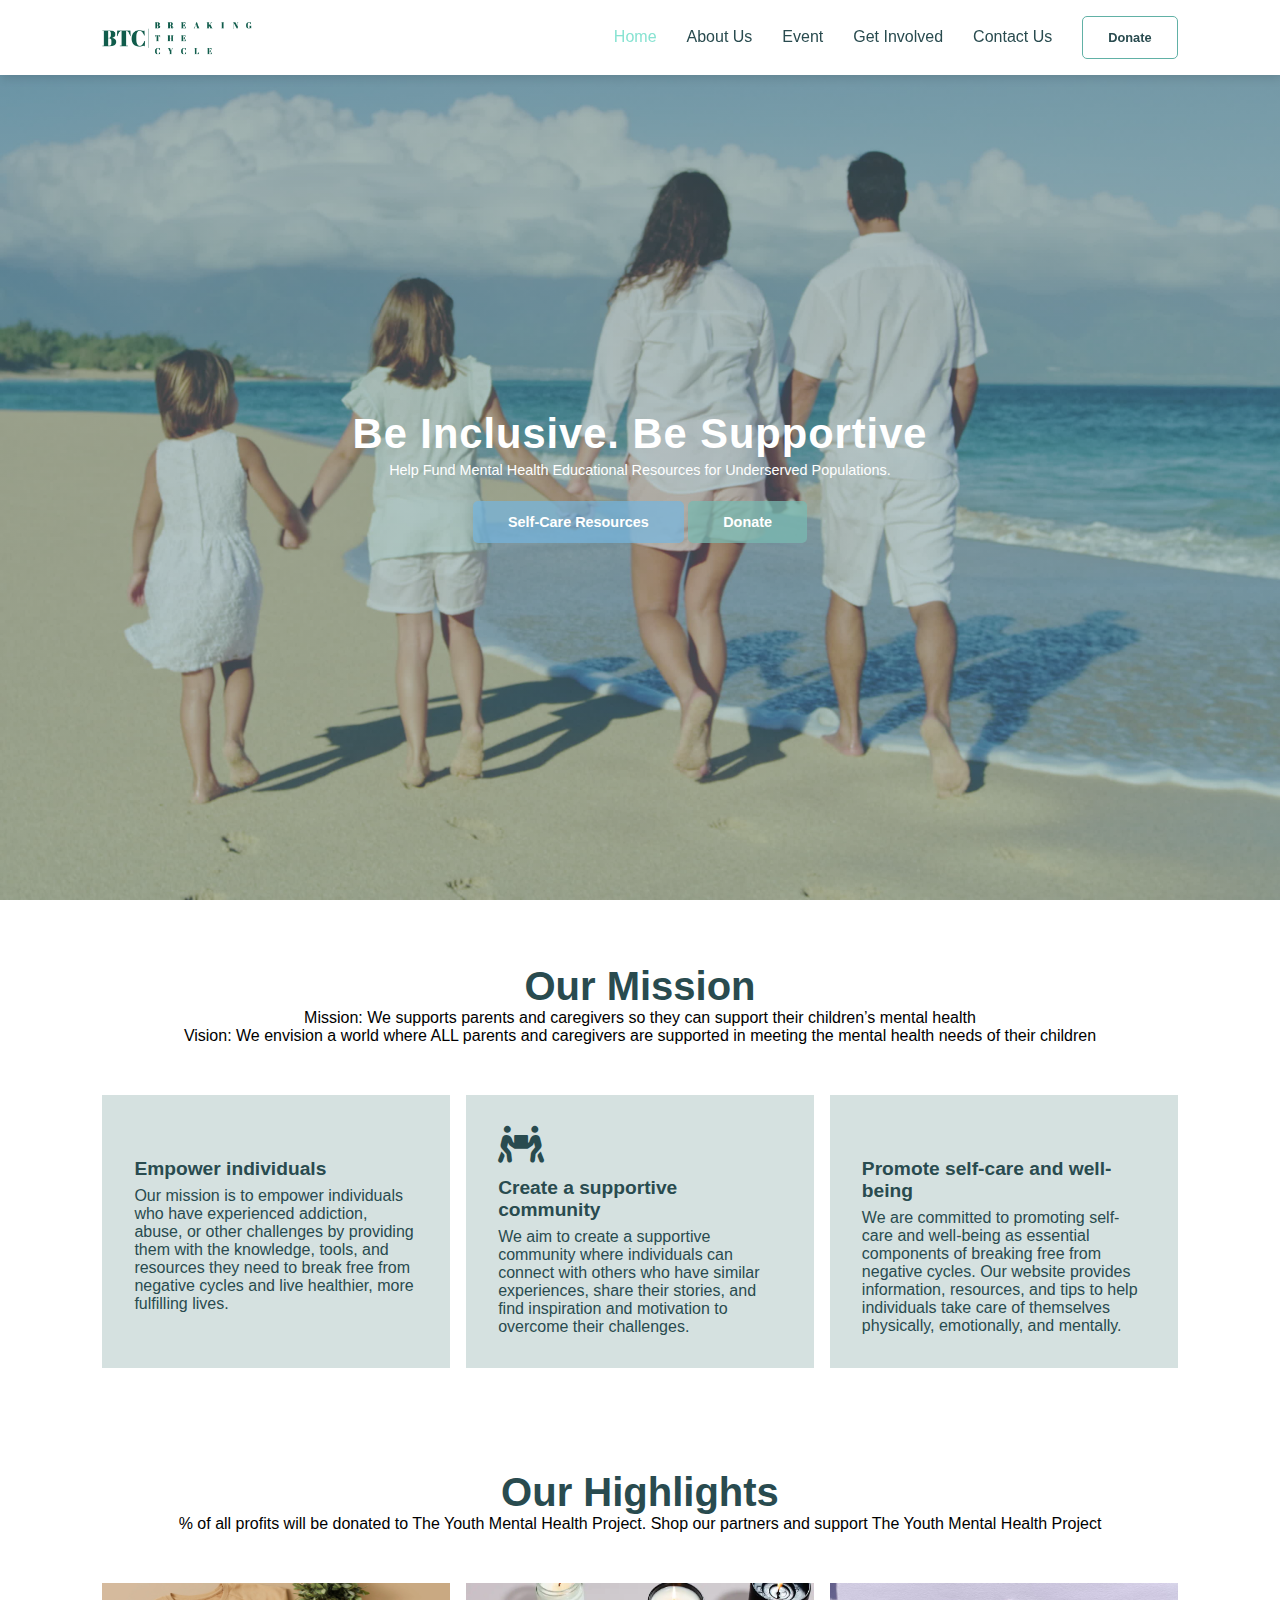
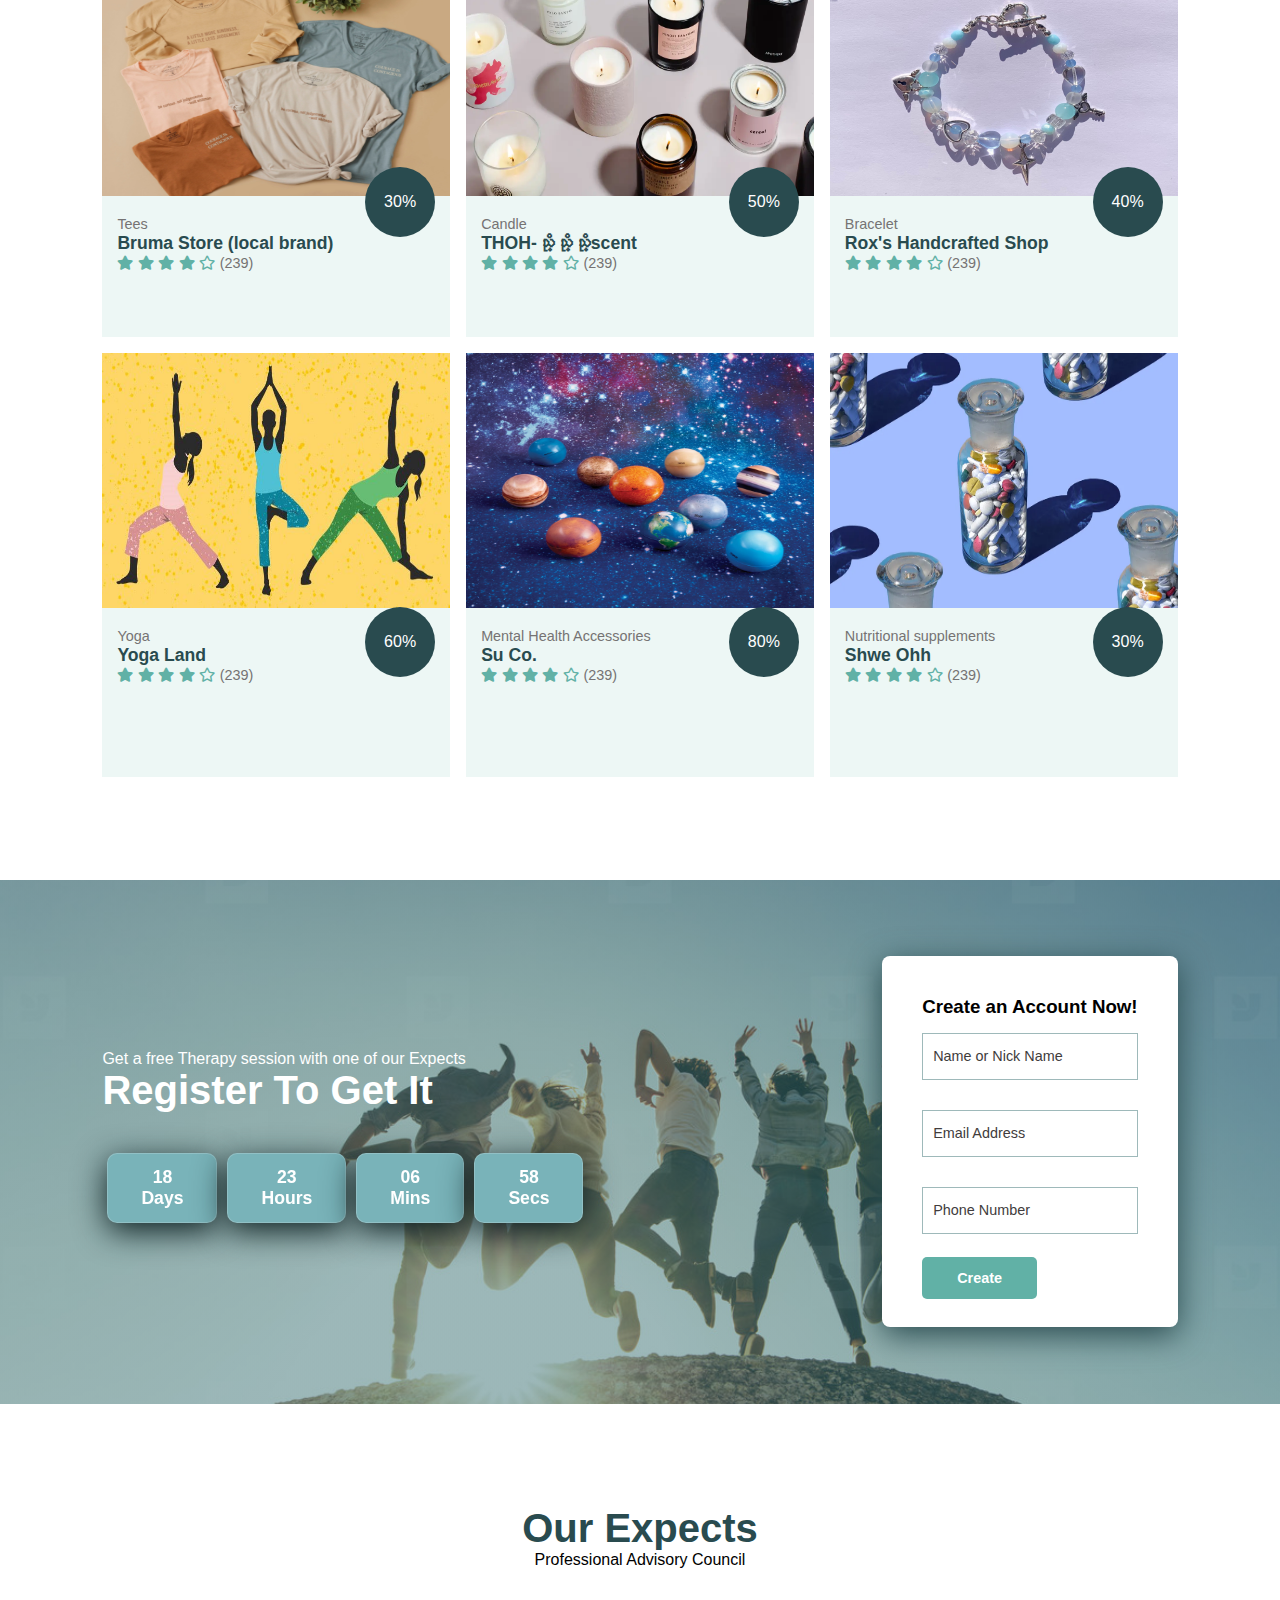
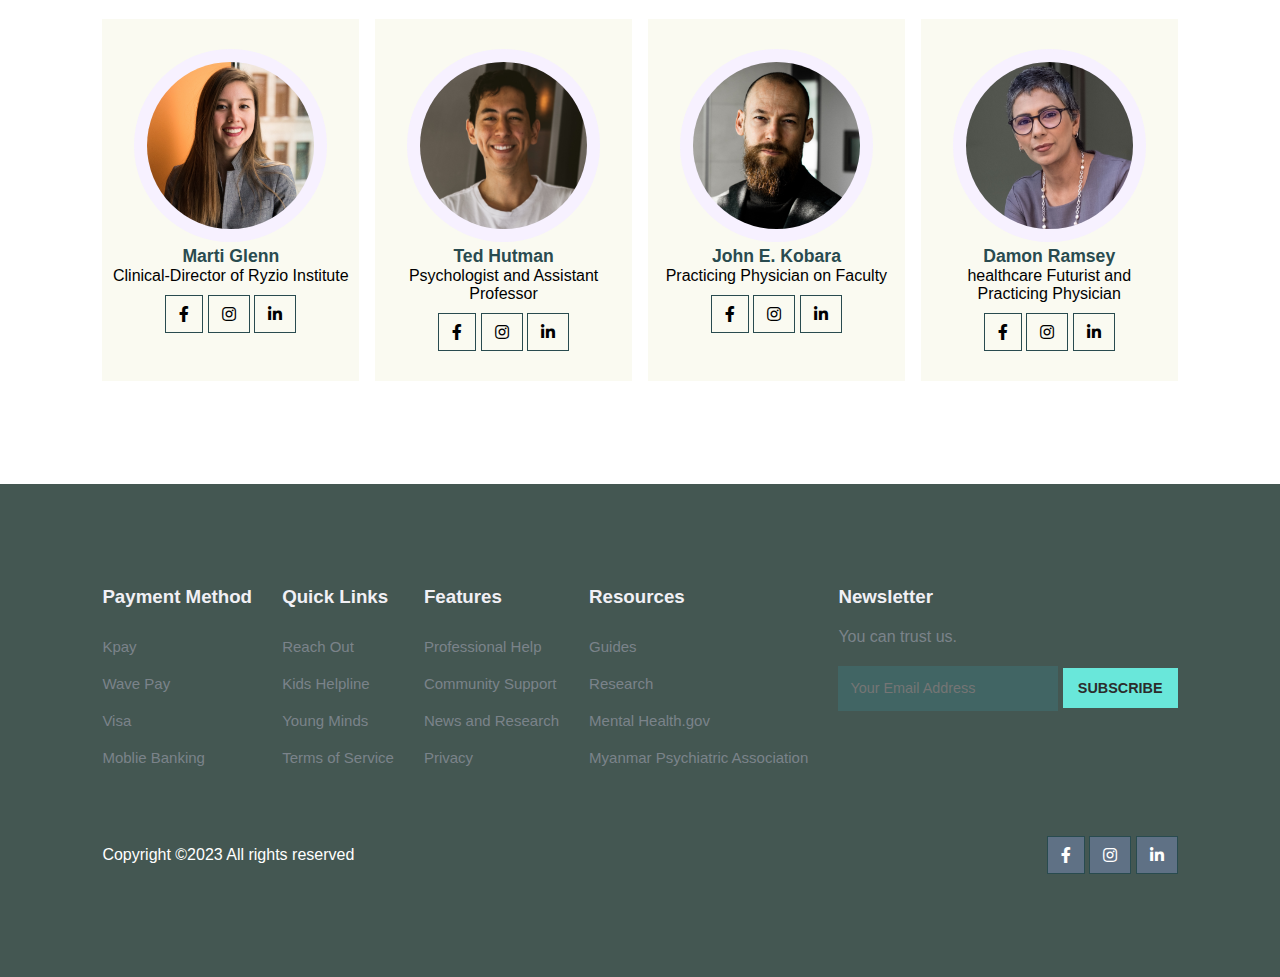
<file: index.html>
<!DOCTYPE html>
<html lang="en">

<head>
    <meta charset="UTF-8">
    <meta http-equiv="X-UA-Compatible" content="IE=edge">
    <meta name="viewport" content="width=device-width, initial-scale=1.0">
    <title>www.breakingthecircle.com</title>
    <link rel="icon" href="images/LoGo.png">
    <link rel="stylesheet" href="https://pro.fontawesome.com/releases/v5.10.0/css/all.css" />
    <link rel="stylesheet" href="style.css">
    <script src="https://code.jquery.com/jquery-3.6.0.min.js" integrity="sha256-/xUj+3OJU5yExlq6GSYGSHk7tPXikynS7ogEvDej/m4=" crossorigin="anonymous"></script>
</head>

<body>

    <nav>
        <img onclick="window.location.href='btc.html'" src="images/title2.png" alt="">
        <div class="navigation">
            <ul>
                <i id="menu-close" class="fas fa-times"></i>
                <li><a href="#" class="active">Home</a></li>
                <li><a href="about.html">About Us</a></li>
                <li><a href="blog.html">Event</a></li>
                <li><a href="course.html">Get Involved</a></li>
                <li><a href="contact.html">Contact Us</a></li>
                <li><a class="blue" href="donate.html">Donate</a></li>
            </ul>
            <img id="menu-btn" src="images/menu.png" alt="">
        </div>
    </nav>

    <section id="home">
        <h2>Be Inclusive. Be Supportive</h2>
        <p>Help Fund Mental Health Educational Resources for Underserved Populations.</p>
        <div class="btn">
            <a class="blue" href="course.html">Self-Care Resources</a>
            <a class="yellow" href="donate.html">Donate</a>
        </div>
    </section>

    <section id="features">
        <h1>Our Mission</h1>
        <p>Mission: We supports parents and caregivers so they can support their children’s mental health <br>
            Vision: We envision a world where ALL parents and caregivers are supported in meeting the mental health needs of their children</p>
        <div class="fea-base">
            <div class="fea-box">
                <i class="fas fa-comment-check"></i>
                <h3>Empower individuals</h3>
                <p>Our mission is to empower individuals who have experienced addiction, abuse, or other challenges by providing them with the knowledge, tools, and resources they need to break free from negative cycles and live healthier, more fulfilling lives.</p>
            </div>

            <div class="fea-box">
                <i class="fas fa-people-carry"></i>
                <h3>Create a supportive community</h3>
                <p>We aim to create a supportive community where individuals can connect with others who have similar experiences, share their stories, and find inspiration and motivation to overcome their challenges.</p>
            </div>

            <div class="fea-box">
                <i class="fas fa-heart-circle"></i>
                <h3>Promote self-care and well-being</h3>
                <p>We are committed to promoting self-care and well-being as essential components of breaking free from negative cycles. Our website provides information, resources, and tips to help individuals take care of themselves physically, emotionally, and mentally.
                </p>
            </div>
        </div>
    </section>

    <section id="course">
        <h1>Our Highlights</h1>
        <p>% of all profits will be donated to The Youth Mental Health Project. Shop our partners and support The Youth Mental Health Project</p>
        <div class="course-box">
            <div class="courses">
                <img src="images/tees.jpeg" alt="">
                <div class="details">
                    <span>Tees</span>
                    <h6>Bruma Store (local brand)</h6>
                    <div class="star">
                        <i class="fas fa-star"></i>
                        <i class="fas fa-star"></i>
                        <i class="fas fa-star"></i>
                        <i class="fas fa-star"></i>
                        <i class="far fa-star"></i>
                        <span>(239)</span>
                    </div>
                </div>
                <div class="cost">
                    30%
                </div>
            </div>
            <div class="courses">
                <img src="images/candle.webp" alt="">
                <div class="details">
                    <span>Candle</span>
                    <h6>THOH-သို့သို့သို့scent</h6>
                    <div class="star">
                        <i class="fas fa-star"></i>
                        <i class="fas fa-star"></i>
                        <i class="fas fa-star"></i>
                        <i class="fas fa-star"></i>
                        <i class="far fa-star"></i>
                        <span>(239)</span>
                    </div>
                </div>
                <div class="cost">
                    50%
                </div>
            </div>
            <div class="courses">
                <img src="images/Bracelet.avif" alt="">
                <div class="details">
                    <span>Bracelet</span>
                    <h6>Rox's Handcrafted Shop</h6>
                    <div class="star">
                        <i class="fas fa-star"></i>
                        <i class="fas fa-star"></i>
                        <i class="fas fa-star"></i>
                        <i class="fas fa-star"></i>
                        <i class="far fa-star"></i>
                        <span>(239)</span>
                    </div>
                </div>
                <div class="cost">
                   40%
                </div>
            </div>
            <div class="courses">
                <img src="images/Yoga.jpeg" alt="">
                <div class="details">
                    <span>Yoga</span>
                    <h6>Yoga Land</h6>
                    <div class="star">
                        <i class="fas fa-star"></i>
                        <i class="fas fa-star"></i>
                        <i class="fas fa-star"></i>
                        <i class="fas fa-star"></i>
                        <i class="far fa-star"></i>
                        <span>(239)</span>
                    </div>
                </div>
                <div class="cost">
                    60%
                </div>
            </div>
            <div class="courses">
                <img src="images/sb.jpeg" alt="">
                <div class="details">
                    <span>Mental Health Accessories</span>
                    <h6>Su Co.</h6>
                    <div class="star">
                        <i class="fas fa-star"></i>
                        <i class="fas fa-star"></i>
                        <i class="fas fa-star"></i>
                        <i class="fas fa-star"></i>
                        <i class="far fa-star"></i>
                        <span>(239)</span>
                    </div>
                </div>
                <div class="cost">
                    80%
                </div>
            </div>
            <!-- <div class="courses">
                <img src="images/vue.jpeg" alt="">
                <div class="details">
                    <span>Updated 21/8/21</span>
                    <h6>VUE JS Beginners Course</h6>
                    <div class="star">
                        <i class="fas fa-star"></i>
                        <i class="fas fa-star"></i>
                        <i class="fas fa-star"></i>
                        <i class="fas fa-star"></i>
                        <i class="far fa-star"></i>
                        <span>(239)</span>
                    </div>
                </div>
                <div class="cost">
                    $49.99
                </div>
            </div> -->
            <div class="courses">
                <img src="images/ns.webp" alt="">
                <div class="details">
                    <span>Nutritional supplements</span>
                    <h6>Shwe Ohh</h6>
                    <div class="star">
                        <i class="fas fa-star"></i>
                        <i class="fas fa-star"></i>
                        <i class="fas fa-star"></i>
                        <i class="fas fa-star"></i>
                        <i class="far fa-star"></i>
                        <span>(239)</span>
                    </div>
                </div>
                <div class="cost">
                    30%
                </div>
            </div>
        </div>
    </section>

    <section id="registration">
        <div class="reminder">
            <p>Get a free Therapy session with one of our Expects</p>
            <h1>Register To Get It</h1>
            <div class="time">
                <div class="date">
                    18<br>Days
                </div>
                <div class="date">
                    23<br>Hours
                </div>
                <div class="date">
                    06<br>Mins
                </div>
                <div class="date">
                    58<br>Secs
                </div>
            </div>
        </div>
        <div class="form">
            <h3>Create an Account Now!</h3>
            <input type="text" name="" id="" placeholder="Name or Nick Name">
            <input type="email" name="" id="" placeholder="Email Address">
            <input type="text" name="" id="" placeholder="Phone Number">
            <div class="btn">
                <a class="yellow" href="#">Create</a>
            </div>
        </div>
    </section>

    <section id="experts">
        <h1>Our Expects</h1>
        <p>Professional Advisory Council</p>
        <div class="expert-box">
            <div class="profile">
                <img src="images/pro1.webp" alt="">
                <h6>Marti Glenn</h6>
                <p>Clinical-Director of Ryzio Institute</p>
                <div class="pro-link">
                    <i class="fab fa-facebook-f"></i>
                    <i class="fab fa-instagram"></i>
                    <i class="fab fa-linkedin-in"></i>
                </div>
            </div>
            <div class="profile">
                <img src="images/pro2.webp" alt="">
                <h6>Ted Hutman</h6>
                <p>Psychologist and Assistant Professor</p>
                <div class="pro-link">
                    <i class="fab fa-facebook-f"></i>
                    <i class="fab fa-instagram"></i>
                    <i class="fab fa-linkedin-in"></i>
                </div>
            </div>
            <div class="profile">
                <img src="images/pro3.webp" alt="">
                <h6>John E. Kobara</h6>
                <p>Practicing Physician on Faculty</p>
                <div class="pro-link">
                    <i class="fab fa-facebook-f"></i>
                    <i class="fab fa-instagram"></i>
                    <i class="fab fa-linkedin-in"></i>
                </div>
            </div>
            <div class="profile">
                <img src="images/pro4.webp" alt="">
                <h6>Damon Ramsey </h6>
                <p>healthcare Futurist and Practicing Physician</p>
                <div class="pro-link">
                    <i class="fab fa-facebook-f"></i>
                    <i class="fab fa-instagram"></i>
                    <i class="fab fa-linkedin-in"></i>
                </div>
            </div>
        </div>
    </section>

    <footer>
        <div class="footer-col">
            <h3>Payment Method</h3>
            <li>Kpay</li>
            <li>Wave Pay</li>
            <li>Visa</li>
            <li>Moblie Banking</li>
        </div>
        <div class="footer-col">
            <h3>Quick Links</h3>
            <li>Reach Out</li>
            <li>Kids Helpline</li>
            <li>Young Minds</li>
            <li>Terms of Service</li>
        </div>
        <div class="footer-col">
            <h3>Features</h3>
            <li>Professional Help</li>
            <li>Community Support</li>
            <li>News and Research</li>
            <li>Privacy</li>
        </div>
        <div class="footer-col">
            <h3>Resources</h3>
            <li>Guides</li>
            <li>Research</li>
            <li>Mental Health.gov</li>
            <li>Myanmar Psychiatric Association</li>
        </div>
        <div class="footer-col">
            <h3>Newsletter</h3>
            <p>You can trust us.</p>
            <div class="subscribe">
                <input type="text" name="" placeholder="Your Email Address" id="">
                <a class="yellow" href="#">SUBSCRIBE</a>
            </div>
        </div>
        <div class="copyright">
            <p>Copyright ©2023 All rights reserved </p>
            <div class="pro-link">
                <i class="fab fa-facebook-f"></i>
                <i class="fab fa-instagram"></i>
                <i class="fab fa-linkedin-in"></i>
            </div>
        </div>
    </footer>

    <script>
        $("#menu-btn").click(function() {
            $("nav .navigation ul").addClass("active");
        });
        $("#menu-close").click(function() {
            $("nav .navigation ul").removeClass("active");
        });
    </script>

</body>

</html>
</file>
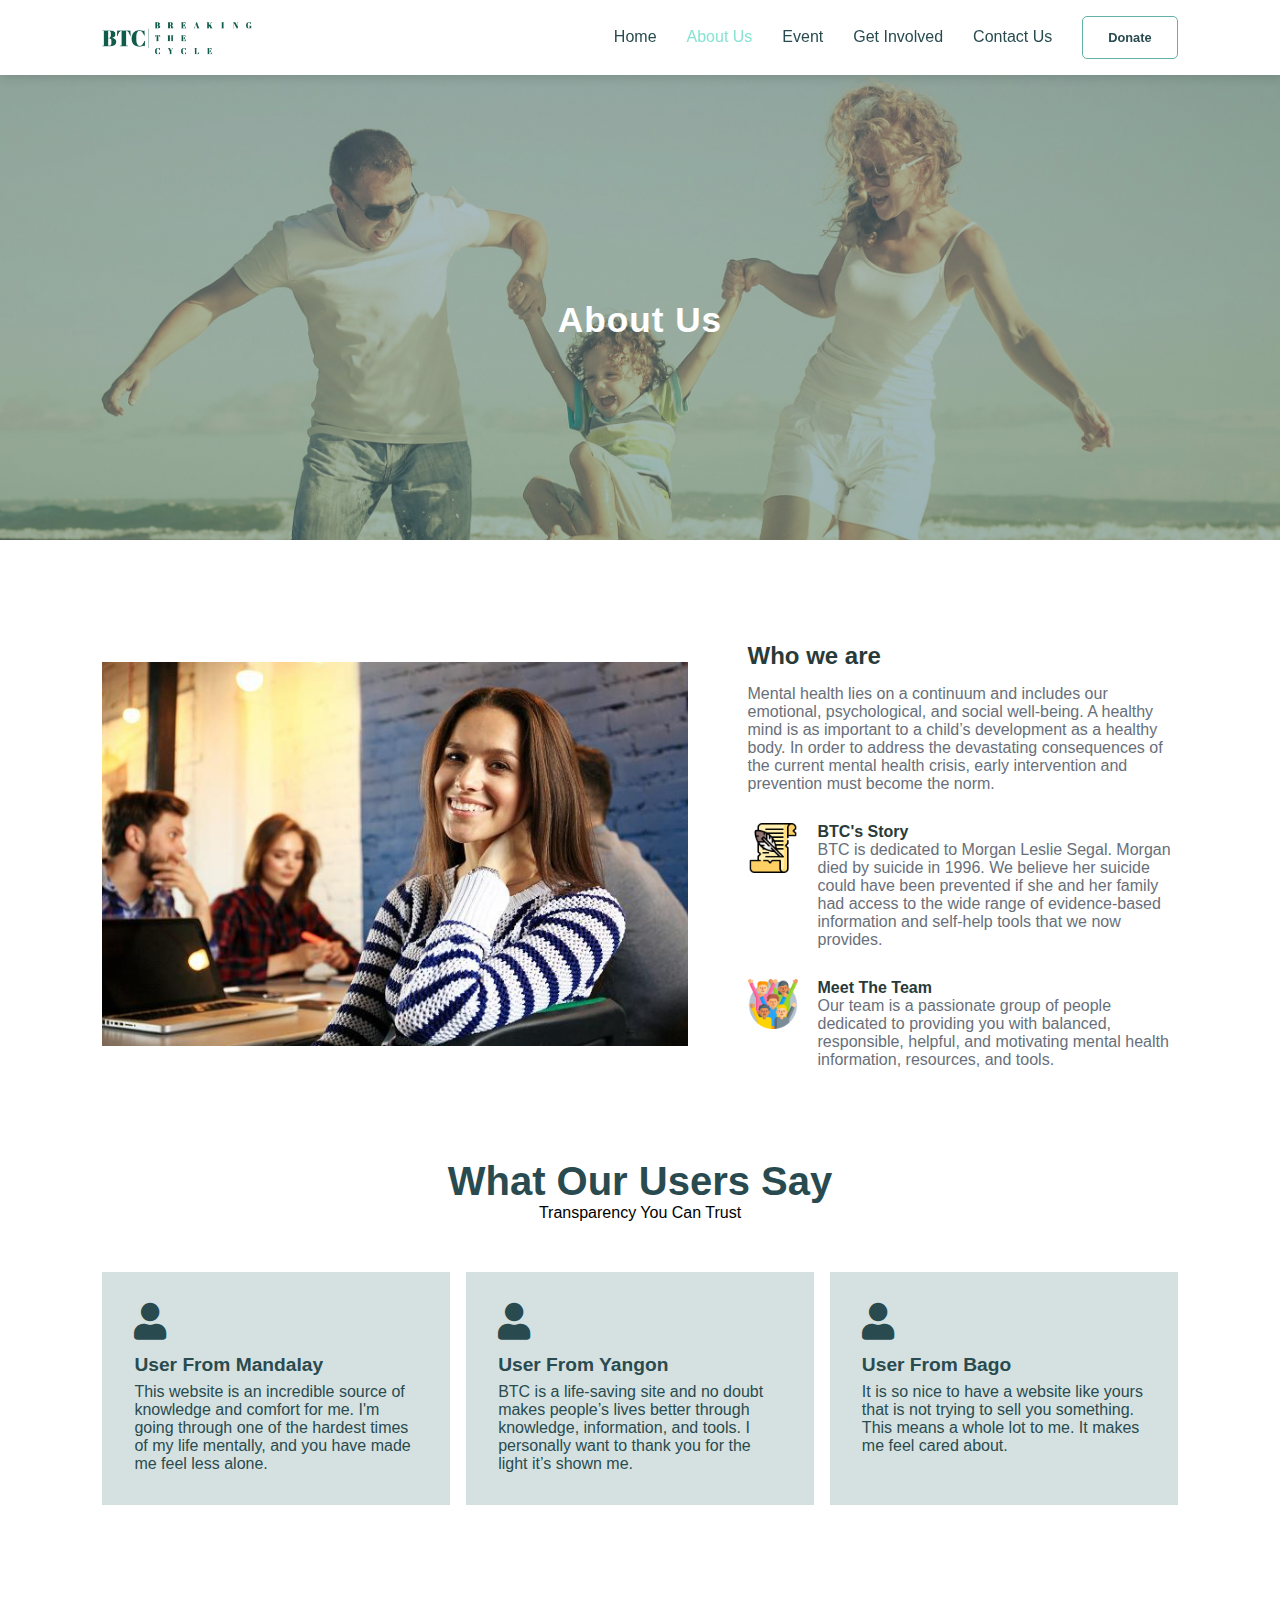
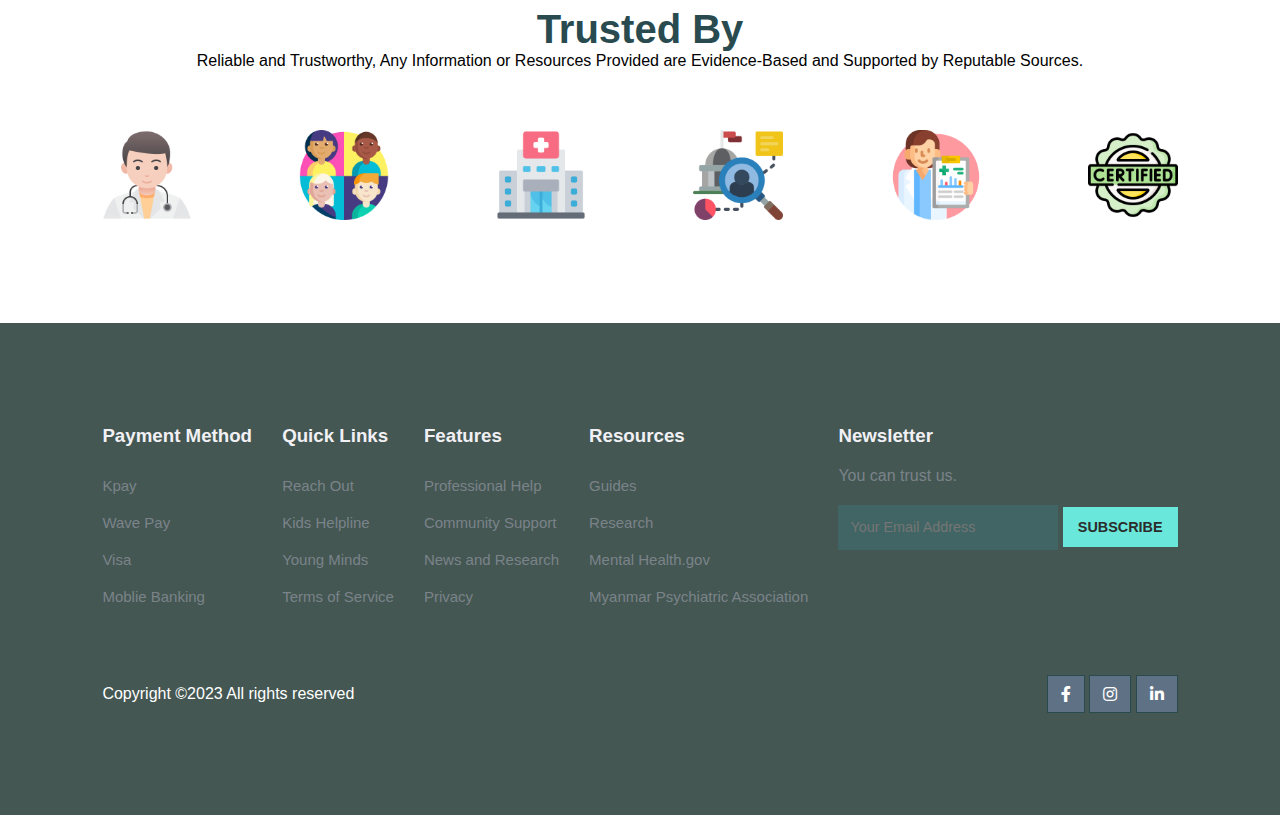
<file: about.html>
<!DOCTYPE html>
<html lang="en">

<head>
    <meta charset="UTF-8">
    <meta http-equiv="X-UA-Compatible" content="IE=edge">
    <meta name="viewport" content="width=device-width, initial-scale=1.0">
    <title>www.breakingthecircle.com</title>
    <link rel="icon" href="images/LoGo.png">
    <link rel="stylesheet" href="https://pro.fontawesome.com/releases/v5.10.0/css/all.css" />

    <link rel="stylesheet" href="style.css">
    <script src="https://code.jquery.com/jquery-3.6.0.min.js" integrity="sha256-/xUj+3OJU5yExlq6GSYGSHk7tPXikynS7ogEvDej/m4=" crossorigin="anonymous"></script>
</head>

<body>

    <nav>
        <img onclick="window.location.href='index.html'" src="images/title2.png" alt="">
        <div class="navigation">
            <ul>
                <i id="menu-close" class="fas fa-times"></i>
                <li><a href="index.html">Home</a></li>
                <li><a href="#" class="active">About Us</a></li>
                <li><a href="blog.html">Event</a></li>
                <li><a href="course.html">Get Involved</a></li>
                <li><a href="contact.html">Contact Us</a></li>
                <li><a class="blue" href="donate.html">Donate</a></li>
            </ul>
            <img id="menu-btn" src="images/menu.png" alt="">
        </div>
    </nav>

    <section id="about-home">
        <h2>About Us</h2>
    </section>

    <section id="about-container">
        <div class="about-img">
            <img src="images/H.jpeg" alt="">
        </div>

        <div class="about-text">
            <h2>Who we are</h2>
            <p>Mental health lies on a continuum and includes our emotional, psychological, and social well-being. A healthy mind is as important to a child’s development as a healthy body. In order to address the devastating consequences of the current mental health crisis, early intervention and prevention must become the norm.</p>

            <div class="about-fe">
                <img src="images/parchment.png" alt="">
                <div class="fe-text">
                    <h5>BTC's Story</h5>
                    <p>BTC is dedicated to Morgan Leslie Segal. Morgan died by suicide in 1996. We believe her suicide could have been prevented if she and her family had access to the wide range of evidence-based information and self-help tools that we now provides.</p>
                </div>
            </div>
            <div class="about-fe">
                <img src="images/diversity.png" alt="">
                <div class="fe-text">
                    <h5>Meet The Team</h5>
                    <p>Our team is a passionate group of people dedicated to providing you with balanced, responsible, helpful, and motivating mental health information, resources, and tools.</p>
                </div>
            </div>

        </div>
    </section>

    <section id="features">
        <h1>What Our Users Say</h1>
        <p>Transparency You Can Trust</p>
        <div class="fea-base">
            <div class="fea-box">
                <i class="fas fa-user"></i>
                <h3>User From Mandalay</h3>
                <p>This website is an incredible source of knowledge and comfort for me. I'm going through one of the hardest times of my life mentally, and you have made me feel less alone.</p>
            </div>

            <div class="fea-box">
                <i class="fas fa-user"></i>
                <h3>User From Yangon</h3>
                <p>BTC is a life-saving site and no doubt makes people’s lives better through knowledge, information, and tools. I personally want to thank you for the light it’s shown me.</p>
            </div>

            <div class="fea-box">
                <i class="fas fa-user"></i>
                <h3>User From Bago</h3>
                <p>It is so nice to have a website like yours that is not trying to sell you something. This means a whole lot to me. It makes me feel cared about.</p>
            </div>
        </div>
    </section>

    <section id="trust">
        <h1>Trusted By</h1>
        <p>Reliable and Trustworthy, Any Information or Resources Provided are Evidence-Based and Supported by Reputable Sources.</p>
        <div class="trust-images">
            <img src="images/doctor.png" alt="">
            <img src="images/people.png" alt="">
            <img src="images/hospital-building.png" alt="">
            <img src="images/analytics.png" alt="">
            <img src="images/diagnosis.png" alt="">
            <img src="images/certified.png" alt="">
        </div>
    </section>

    <footer>
        <div class="footer-col">
            <h3>Payment Method</h3>
            <li>Kpay</li>
            <li>Wave Pay</li>
            <li>Visa</li>
            <li>Moblie Banking</li>
        </div>
        <div class="footer-col">
            <h3>Quick Links</h3>
            <li>Reach Out</li>
            <li>Kids Helpline</li>
            <li>Young Minds</li>
            <li>Terms of Service</li>
        </div>
        <div class="footer-col">
            <h3>Features</h3>
            <li>Professional Help</li>
            <li>Community Support</li>
            <li>News and Research</li>
            <li>Privacy</li>
        </div>
        <div class="footer-col">
            <h3>Resources</h3>
            <li>Guides</li>
            <li>Research</li>
            <li>Mental Health.gov</li>
            <li>Myanmar Psychiatric Association</li>
        </div>
        <div class="footer-col">
            <h3>Newsletter</h3>
            <p>You can trust us.</p>
            <div class="subscribe">
                <input type="text" name="" placeholder="Your Email Address" id="">
                <a class="yellow" href="#">SUBSCRIBE</a>
            </div>
        </div>
        <div class="copyright">
            <p>Copyright ©2023 All rights reserved </p>
            <div class="pro-link">
                <i class="fab fa-facebook-f"></i>
                <i class="fab fa-instagram"></i>
                <i class="fab fa-linkedin-in"></i>
            </div>
        </div>
    </footer>

    <script>
        $("#menu-btn").click(function() {
            $("nav .navigation ul").addClass("active");
        });
        $("#menu-close").click(function() {
            $("nav .navigation ul").removeClass("active");
        });
    </script>

</body>

</html>
</file>
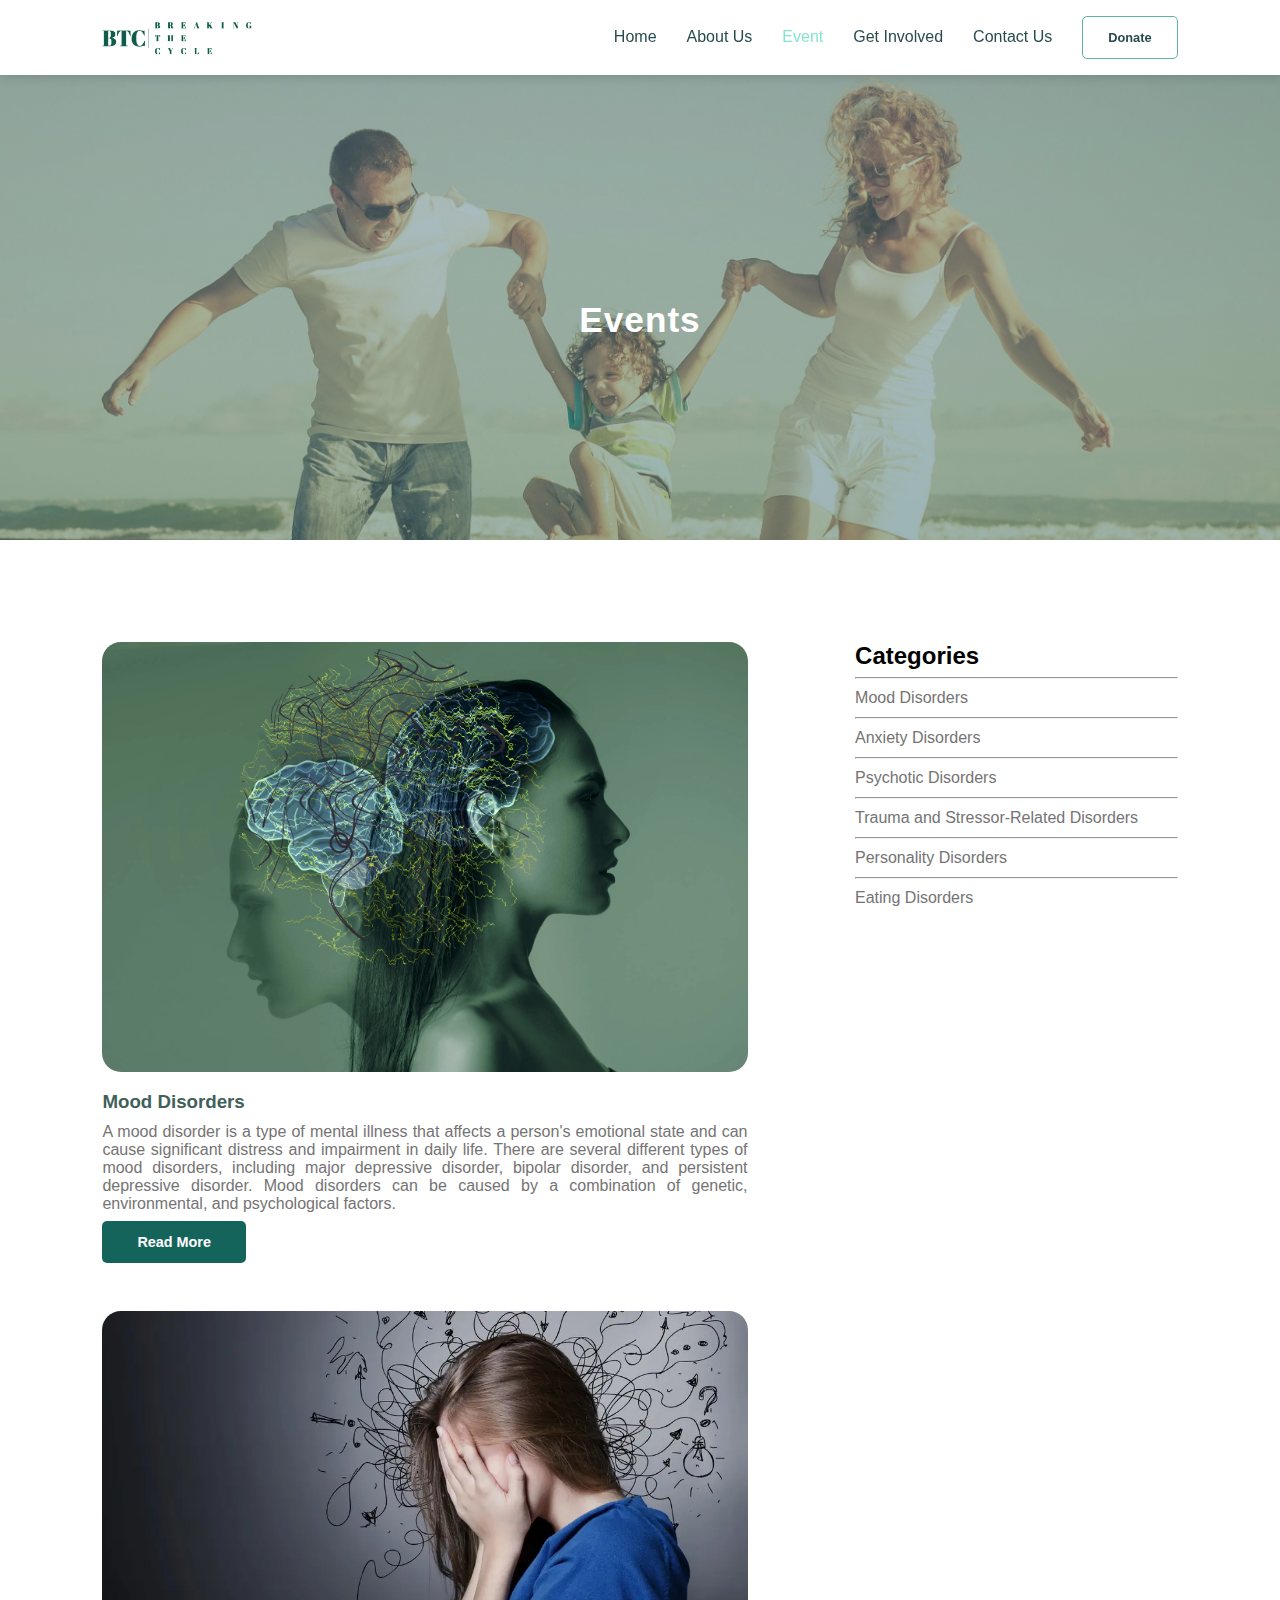
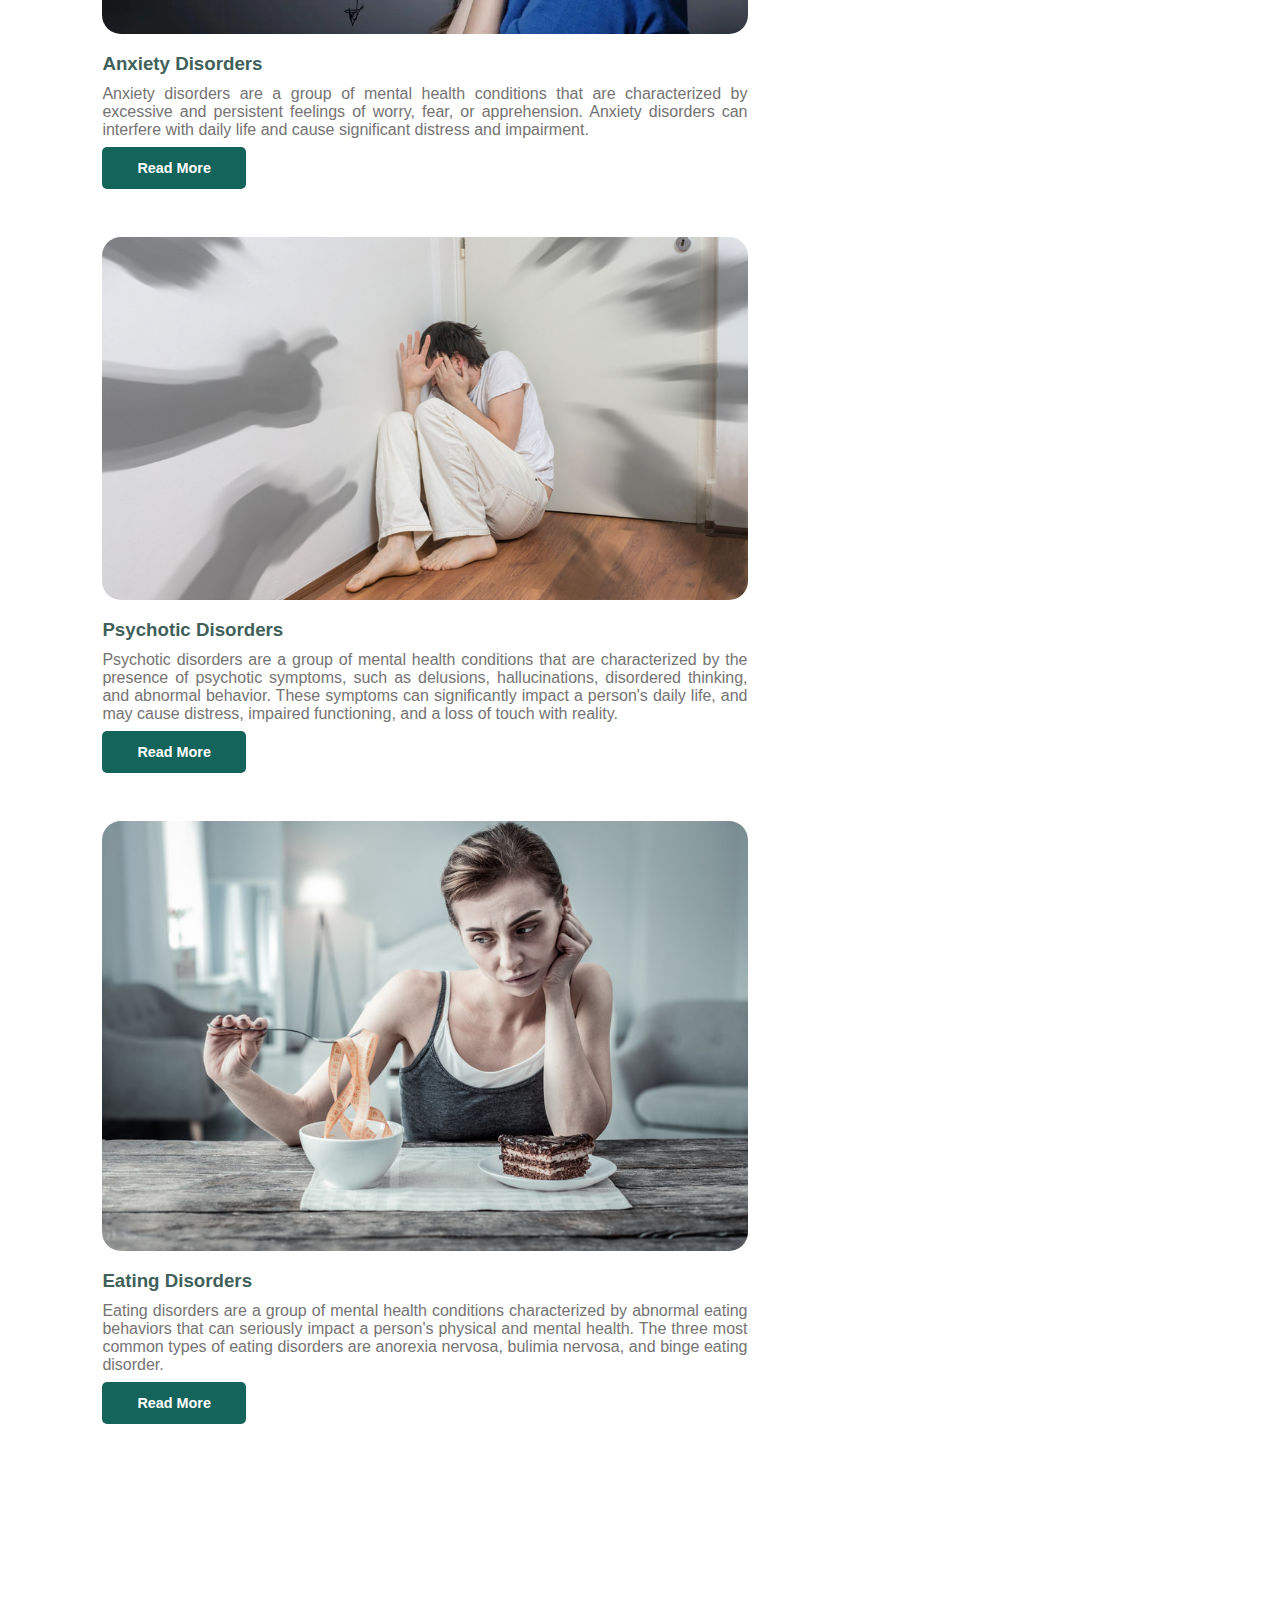
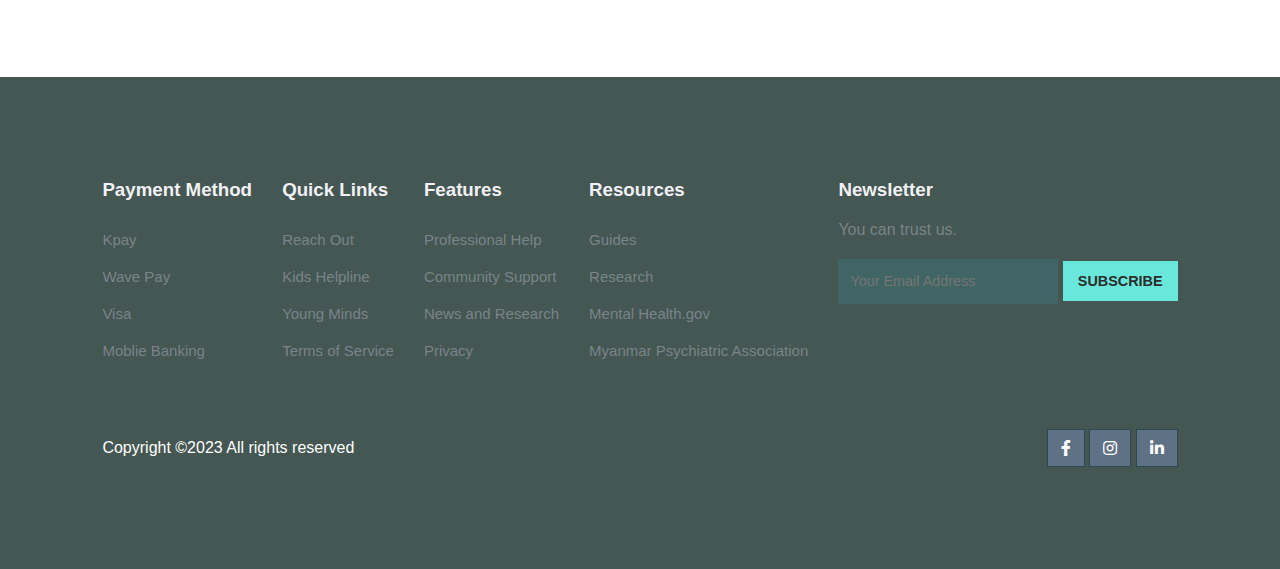
<file: blog.html>
<!DOCTYPE html>
<html lang="en">

<head>
    <meta charset="UTF-8">
    <meta http-equiv="X-UA-Compatible" content="IE=edge">
    <meta name="viewport" content="width=device-width, initial-scale=1.0">
    <title>www.breakingthecircle.com</title>
    <link rel="icon" href="images/LoGo.png">
    <link rel="stylesheet" href="https://pro.fontawesome.com/releases/v5.10.0/css/all.css" />

    <link rel="stylesheet" href="style.css">
    <script src="https://code.jquery.com/jquery-3.6.0.min.js" integrity="sha256-/xUj+3OJU5yExlq6GSYGSHk7tPXikynS7ogEvDej/m4=" crossorigin="anonymous"></script>
</head>

<body>

    <nav>
        <img onclick="window.location.href='index.html'" src="images/title2.png" alt="">
        <div class="navigation">
            <ul>
                <i id="menu-close" class="fas fa-times"></i>
                <li><a href="index.html">Home</a></li>
                <li><a href="about.html">About Us</a></li>
                <li><a href="blog.html" class="active">Event</a></li>
                <li><a href="course.html">Get Involved</a></li>
                <li><a href="contact.html">Contact Us</a></li>
                <li><a class="blue" href="donate.html">Donate</a></li>
            </ul>
            <img id="menu-btn" src="images/menu.png" alt="">
        </div>
    </nav>

    <section id="about-home">
        <h2>Events</h2>
    </section>

    <section id="blog-container">
        <div class="blogs">
            <div class="post">
                <img src="images/mood.webp" alt="">
                <h3>Mood Disorders</h3>
                <p>A mood disorder is a type of mental illness that affects a person's emotional state and can cause significant distress and impairment in daily life. There are several different types of mood disorders, including major depressive disorder, bipolar disorder, and persistent depressive disorder. Mood disorders can be caused by a combination of genetic, environmental, and psychological factors.</p>
                <a class="blue" href="post.html">Read More</a>
            </div>
            <div class="post">
                <img src="images/Ad.webp" alt="">
                <h3>Anxiety Disorders</h3>
                <p>Anxiety disorders are a group of mental health conditions that are characterized by excessive and persistent feelings of worry, fear, or apprehension. Anxiety disorders can interfere with daily life and cause significant distress and impairment.</p>
                <a class="blue" href="#">Read More</a>
            </div>
            <div class="post">
                <img src="images/PD.jpeg" alt="">
                <h3>Psychotic Disorders</h3>
                <p>Psychotic disorders are a group of mental health conditions that are characterized by the presence of psychotic symptoms, such as delusions, hallucinations, disordered thinking, and abnormal behavior. These symptoms can significantly impact a person's daily life, and may cause distress, impaired functioning, and a loss of touch with reality.

                </p>
                <a class="blue" href="#">Read More</a>
            </div>
            <div class="post">
                <img src="images/ED.jpeg" alt="">
                <h3>Eating Disorders</h3>
                <p>Eating disorders are a group of mental health conditions characterized by abnormal eating behaviors that can seriously impact a person's physical and mental health. The three most common types of eating disorders are anorexia nervosa, bulimia nervosa, and binge eating disorder.</p>
                <a class="blue" href="#">Read More</a>
            </div>
        </div>

        <div class="cate">
            <h2>Categories</h2>
            <hr>
            <a href="#">
                <p>Mood Disorders</p>
            </a>
            <hr>
            <a href="#">
                <p>Anxiety Disorders</p>
            </a>
            <hr>
            <a href="#">
                <p>Psychotic Disorders</p>
            </a>
            <hr>
            <a href="#">
                <p>Trauma and Stressor-Related Disorders</p>
            </a>
            <hr>
            <a href="#">
                <p>Personality Disorders</p>
            </a>
            <hr>
            <a href="#">
                <p>Eating Disorders</p>
            </a>
        </div>
    </section>


    <footer>
        <div class="footer-col">
            <h3>Payment Method</h3>
            <li>Kpay</li>
            <li>Wave Pay</li>
            <li>Visa</li>
            <li>Moblie Banking</li>
        </div>
        <div class="footer-col">
            <h3>Quick Links</h3>
            <li>Reach Out</li>
            <li>Kids Helpline</li>
            <li>Young Minds</li>
            <li>Terms of Service</li>
        </div>
        <div class="footer-col">
            <h3>Features</h3>
            <li>Professional Help</li>
            <li>Community Support</li>
            <li>News and Research</li>
            <li>Privacy</li>
        </div>
        <div class="footer-col">
            <h3>Resources</h3>
            <li>Guides</li>
            <li>Research</li>
            <li>Mental Health.gov</li>
            <li>Myanmar Psychiatric Association</li>
        </div>
        <div class="footer-col">
            <h3>Newsletter</h3>
            <p>You can trust us.</p>
            <div class="subscribe">
                <input type="text" name="" placeholder="Your Email Address" id="">
                <a class="yellow" href="#">SUBSCRIBE</a>
            </div>
        </div>
        <div class="copyright">
            <p>Copyright ©2023 All rights reserved </p>
            <div class="pro-link">
                <i class="fab fa-facebook-f"></i>
                <i class="fab fa-instagram"></i>
                <i class="fab fa-linkedin-in"></i>
            </div>
        </div>
    </footer>

    <script>
        $("#menu-btn").click(function() {
            $("nav .navigation ul").addClass("active");
        });
        $("#menu-close").click(function() {
            $("nav .navigation ul").removeClass("active");
        });
    </script>

</body>

</html>
</file>
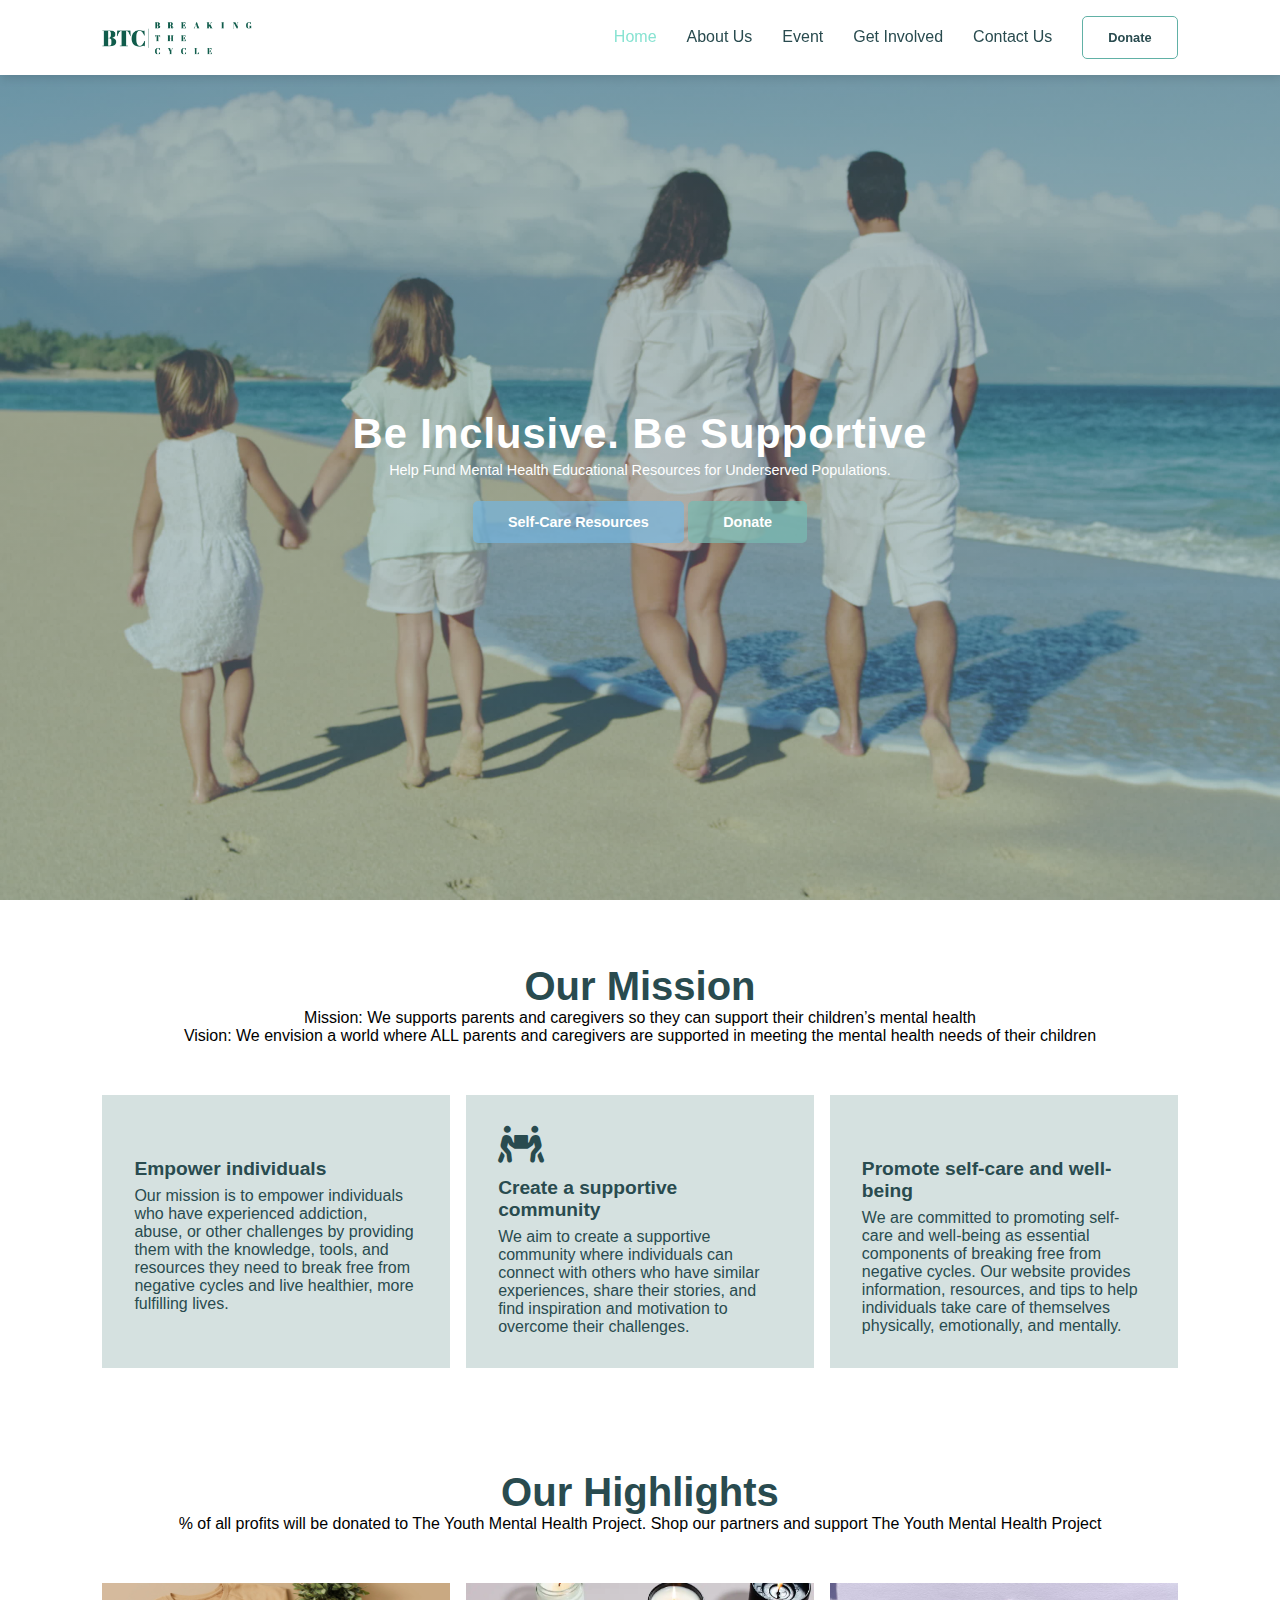
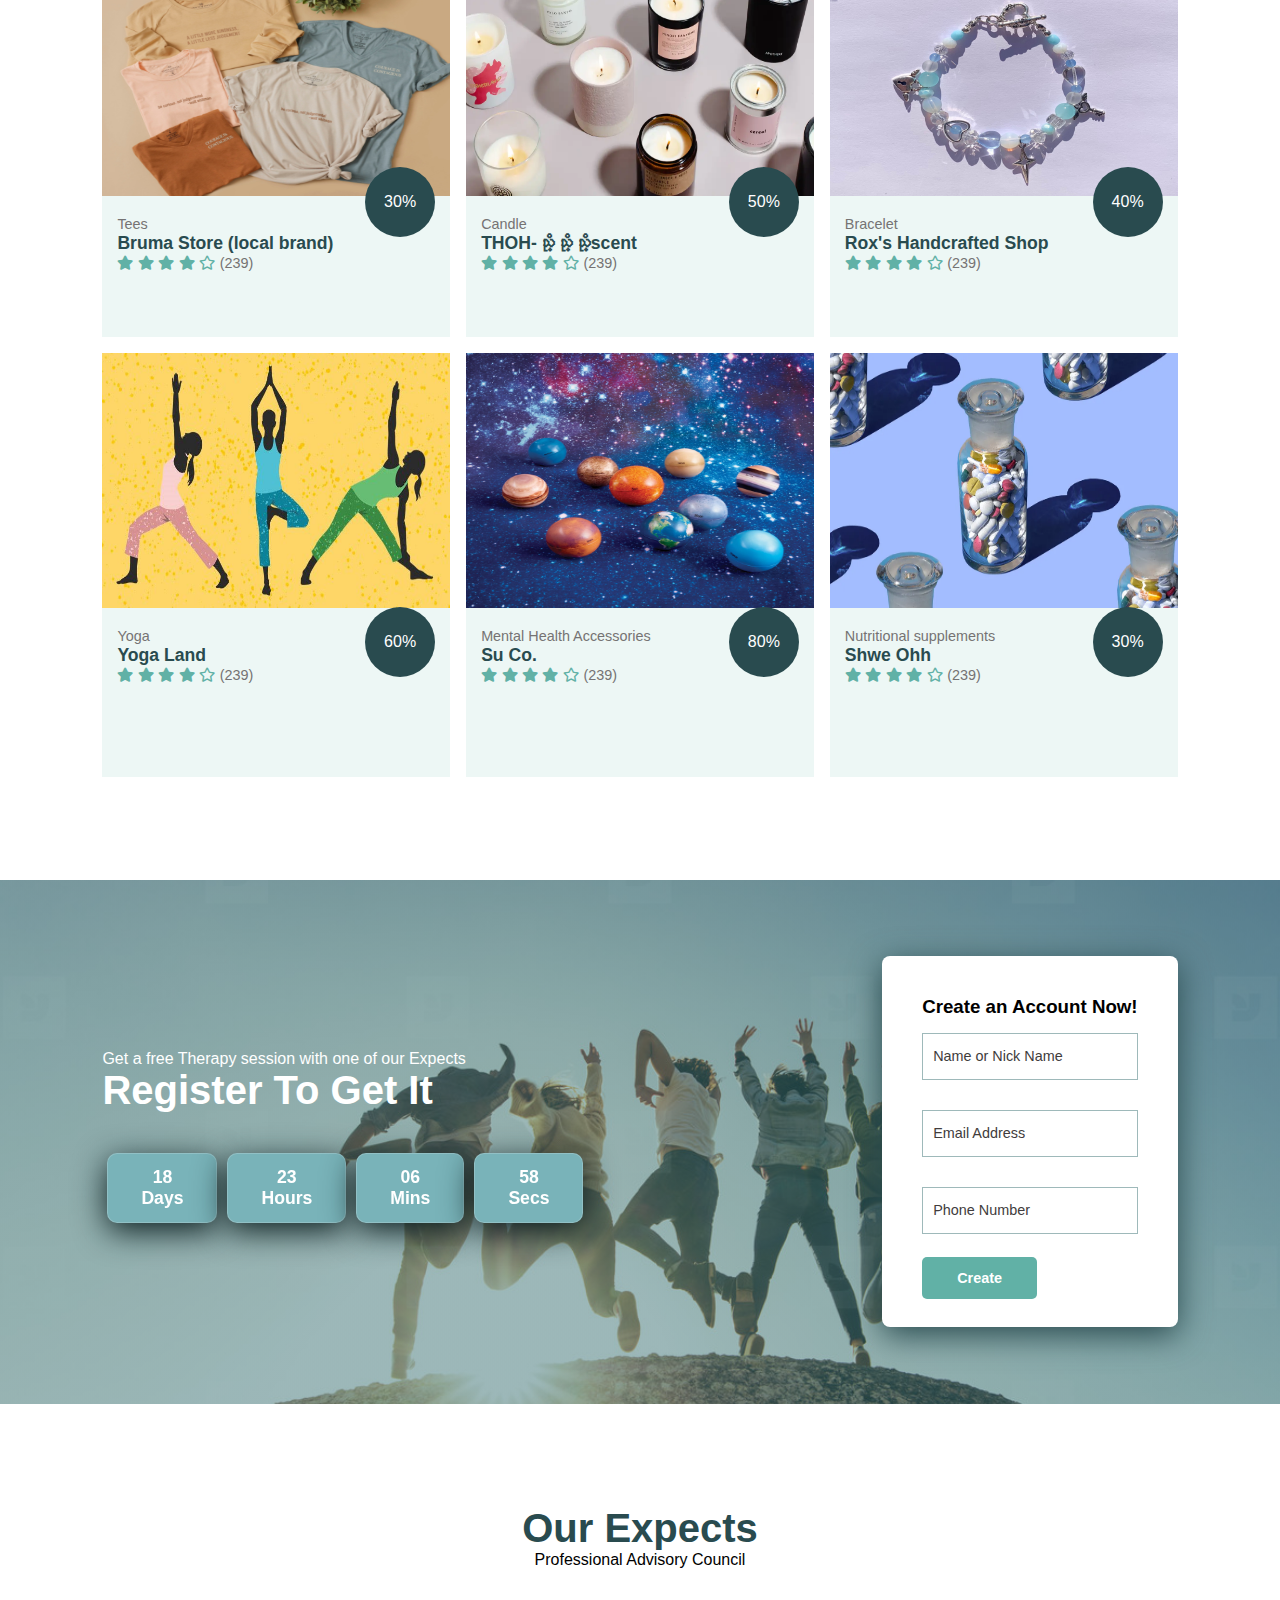
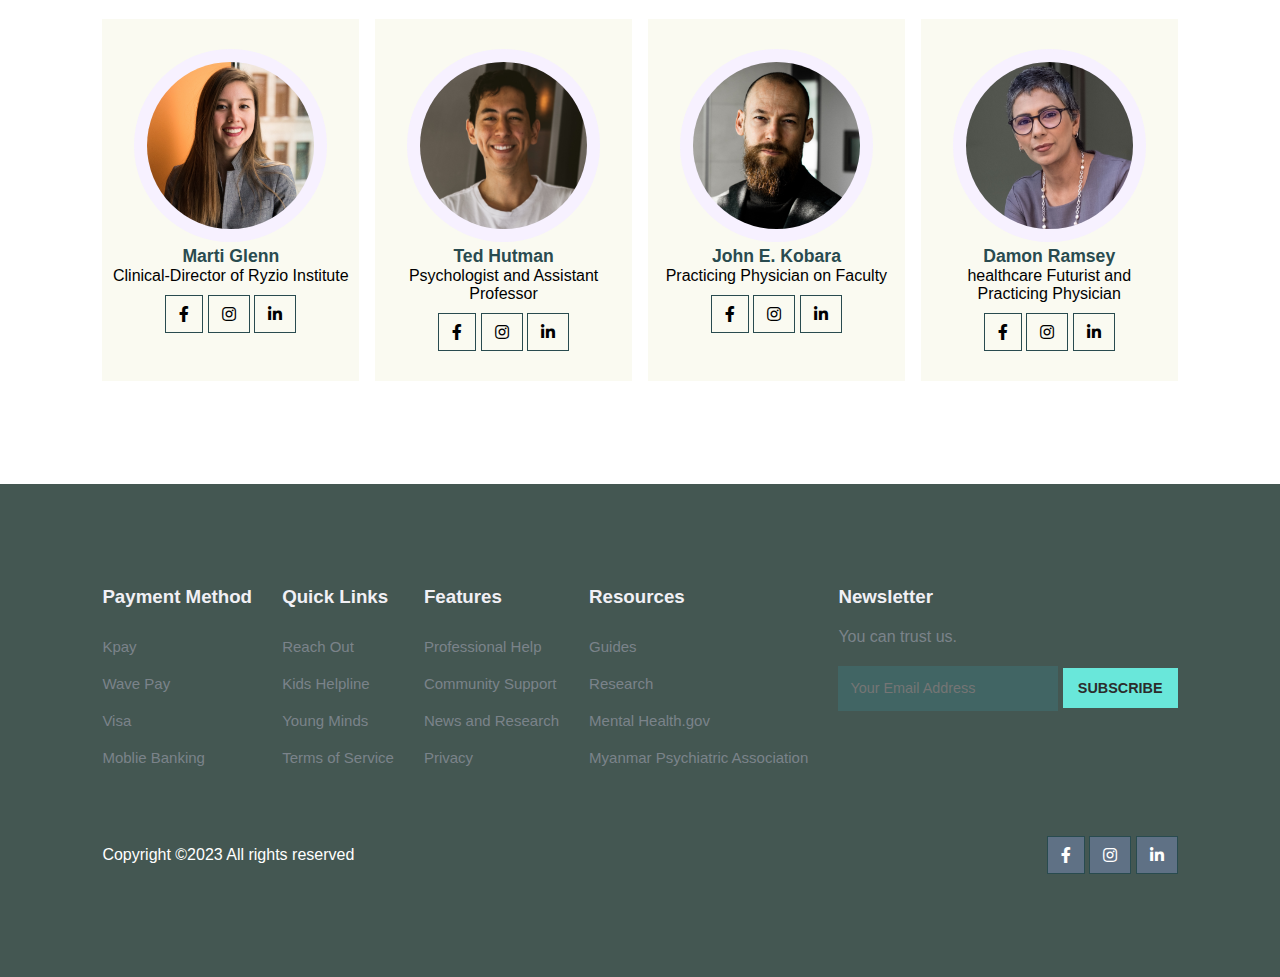
<file: btc.html>
<!DOCTYPE html>
<html lang="en">

<head>
    <meta charset="UTF-8">
    <meta http-equiv="X-UA-Compatible" content="IE=edge">
    <meta name="viewport" content="width=device-width, initial-scale=1.0">
    <title>www.breakingthecircle.com</title>
    <link rel="icon" href="images/LoGo.png">
    <link rel="stylesheet" href="https://pro.fontawesome.com/releases/v5.10.0/css/all.css" />
    <link rel="stylesheet" href="style.css">
    <script src="https://code.jquery.com/jquery-3.6.0.min.js" integrity="sha256-/xUj+3OJU5yExlq6GSYGSHk7tPXikynS7ogEvDej/m4=" crossorigin="anonymous"></script>
</head>

<body>

    <nav>
        <img onclick="window.location.href='btc.html'" src="images/title2.png" alt="">
        <div class="navigation">
            <ul>
                <i id="menu-close" class="fas fa-times"></i>
                <li><a href="#" class="active">Home</a></li>
                <li><a href="about.html">About Us</a></li>
                <li><a href="blog.html">Event</a></li>
                <li><a href="course.html">Get Involved</a></li>
                <li><a href="contact.html">Contact Us</a></li>
                <li><a class="blue" href="donate.html">Donate</a></li>
            </ul>
            <img id="menu-btn" src="images/menu.png" alt="">
        </div>
    </nav>

    <section id="home">
        <h2>Be Inclusive. Be Supportive</h2>
        <p>Help Fund Mental Health Educational Resources for Underserved Populations.</p>
        <div class="btn">
            <a class="blue" href="course.html">Self-Care Resources</a>
            <a class="yellow" href="donate.html">Donate</a>
        </div>
    </section>

    <section id="features">
        <h1>Our Mission</h1>
        <p>Mission: We supports parents and caregivers so they can support their children’s mental health <br>
            Vision: We envision a world where ALL parents and caregivers are supported in meeting the mental health needs of their children</p>
        <div class="fea-base">
            <div class="fea-box">
                <i class="fas fa-comment-check"></i>
                <h3>Empower individuals</h3>
                <p>Our mission is to empower individuals who have experienced addiction, abuse, or other challenges by providing them with the knowledge, tools, and resources they need to break free from negative cycles and live healthier, more fulfilling lives.</p>
            </div>

            <div class="fea-box">
                <i class="fas fa-people-carry"></i>
                <h3>Create a supportive community</h3>
                <p>We aim to create a supportive community where individuals can connect with others who have similar experiences, share their stories, and find inspiration and motivation to overcome their challenges.</p>
            </div>

            <div class="fea-box">
                <i class="fas fa-heart-circle"></i>
                <h3>Promote self-care and well-being</h3>
                <p>We are committed to promoting self-care and well-being as essential components of breaking free from negative cycles. Our website provides information, resources, and tips to help individuals take care of themselves physically, emotionally, and mentally.
                </p>
            </div>
        </div>
    </section>

    <section id="course">
        <h1>Our Highlights</h1>
        <p>% of all profits will be donated to The Youth Mental Health Project. Shop our partners and support The Youth Mental Health Project</p>
        <div class="course-box">
            <div class="courses">
                <img src="images/tees.jpeg" alt="">
                <div class="details">
                    <span>Tees</span>
                    <h6>Bruma Store (local brand)</h6>
                    <div class="star">
                        <i class="fas fa-star"></i>
                        <i class="fas fa-star"></i>
                        <i class="fas fa-star"></i>
                        <i class="fas fa-star"></i>
                        <i class="far fa-star"></i>
                        <span>(239)</span>
                    </div>
                </div>
                <div class="cost">
                    30%
                </div>
            </div>
            <div class="courses">
                <img src="images/candle.webp" alt="">
                <div class="details">
                    <span>Candle</span>
                    <h6>THOH-သို့သို့သို့scent</h6>
                    <div class="star">
                        <i class="fas fa-star"></i>
                        <i class="fas fa-star"></i>
                        <i class="fas fa-star"></i>
                        <i class="fas fa-star"></i>
                        <i class="far fa-star"></i>
                        <span>(239)</span>
                    </div>
                </div>
                <div class="cost">
                    50%
                </div>
            </div>
            <div class="courses">
                <img src="images/Bracelet.avif" alt="">
                <div class="details">
                    <span>Bracelet</span>
                    <h6>Rox's Handcrafted Shop</h6>
                    <div class="star">
                        <i class="fas fa-star"></i>
                        <i class="fas fa-star"></i>
                        <i class="fas fa-star"></i>
                        <i class="fas fa-star"></i>
                        <i class="far fa-star"></i>
                        <span>(239)</span>
                    </div>
                </div>
                <div class="cost">
                   40%
                </div>
            </div>
            <div class="courses">
                <img src="images/Yoga.jpeg" alt="">
                <div class="details">
                    <span>Yoga</span>
                    <h6>Yoga Land</h6>
                    <div class="star">
                        <i class="fas fa-star"></i>
                        <i class="fas fa-star"></i>
                        <i class="fas fa-star"></i>
                        <i class="fas fa-star"></i>
                        <i class="far fa-star"></i>
                        <span>(239)</span>
                    </div>
                </div>
                <div class="cost">
                    60%
                </div>
            </div>
            <div class="courses">
                <img src="images/sb.jpeg" alt="">
                <div class="details">
                    <span>Mental Health Accessories</span>
                    <h6>Su Co.</h6>
                    <div class="star">
                        <i class="fas fa-star"></i>
                        <i class="fas fa-star"></i>
                        <i class="fas fa-star"></i>
                        <i class="fas fa-star"></i>
                        <i class="far fa-star"></i>
                        <span>(239)</span>
                    </div>
                </div>
                <div class="cost">
                    80%
                </div>
            </div>
            <!-- <div class="courses">
                <img src="images/vue.jpeg" alt="">
                <div class="details">
                    <span>Updated 21/8/21</span>
                    <h6>VUE JS Beginners Course</h6>
                    <div class="star">
                        <i class="fas fa-star"></i>
                        <i class="fas fa-star"></i>
                        <i class="fas fa-star"></i>
                        <i class="fas fa-star"></i>
                        <i class="far fa-star"></i>
                        <span>(239)</span>
                    </div>
                </div>
                <div class="cost">
                    $49.99
                </div>
            </div> -->
            <div class="courses">
                <img src="images/ns.webp" alt="">
                <div class="details">
                    <span>Nutritional supplements</span>
                    <h6>Shwe Ohh</h6>
                    <div class="star">
                        <i class="fas fa-star"></i>
                        <i class="fas fa-star"></i>
                        <i class="fas fa-star"></i>
                        <i class="fas fa-star"></i>
                        <i class="far fa-star"></i>
                        <span>(239)</span>
                    </div>
                </div>
                <div class="cost">
                    30%
                </div>
            </div>
        </div>
    </section>

    <section id="registration">
        <div class="reminder">
            <p>Get a free Therapy session with one of our Expects</p>
            <h1>Register To Get It</h1>
            <div class="time">
                <div class="date">
                    18<br>Days
                </div>
                <div class="date">
                    23<br>Hours
                </div>
                <div class="date">
                    06<br>Mins
                </div>
                <div class="date">
                    58<br>Secs
                </div>
            </div>
        </div>
        <div class="form">
            <h3>Create an Account Now!</h3>
            <input type="text" name="" id="" placeholder="Name or Nick Name">
            <input type="email" name="" id="" placeholder="Email Address">
            <input type="text" name="" id="" placeholder="Phone Number">
            <div class="btn">
                <a class="yellow" href="#">Create</a>
            </div>
        </div>
    </section>

    <section id="experts">
        <h1>Our Expects</h1>
        <p>Professional Advisory Council</p>
        <div class="expert-box">
            <div class="profile">
                <img src="images/pro1.webp" alt="">
                <h6>Marti Glenn</h6>
                <p>Clinical-Director of Ryzio Institute</p>
                <div class="pro-link">
                    <i class="fab fa-facebook-f"></i>
                    <i class="fab fa-instagram"></i>
                    <i class="fab fa-linkedin-in"></i>
                </div>
            </div>
            <div class="profile">
                <img src="images/pro2.webp" alt="">
                <h6>Ted Hutman</h6>
                <p>Psychologist and Assistant Professor</p>
                <div class="pro-link">
                    <i class="fab fa-facebook-f"></i>
                    <i class="fab fa-instagram"></i>
                    <i class="fab fa-linkedin-in"></i>
                </div>
            </div>
            <div class="profile">
                <img src="images/pro3.webp" alt="">
                <h6>John E. Kobara</h6>
                <p>Practicing Physician on Faculty</p>
                <div class="pro-link">
                    <i class="fab fa-facebook-f"></i>
                    <i class="fab fa-instagram"></i>
                    <i class="fab fa-linkedin-in"></i>
                </div>
            </div>
            <div class="profile">
                <img src="images/pro4.webp" alt="">
                <h6>Damon Ramsey </h6>
                <p>healthcare Futurist and Practicing Physician</p>
                <div class="pro-link">
                    <i class="fab fa-facebook-f"></i>
                    <i class="fab fa-instagram"></i>
                    <i class="fab fa-linkedin-in"></i>
                </div>
            </div>
        </div>
    </section>

    <footer>
        <div class="footer-col">
            <h3>Payment Method</h3>
            <li>Kpay</li>
            <li>Wave Pay</li>
            <li>Visa</li>
            <li>Moblie Banking</li>
        </div>
        <div class="footer-col">
            <h3>Quick Links</h3>
            <li>Reach Out</li>
            <li>Kids Helpline</li>
            <li>Young Minds</li>
            <li>Terms of Service</li>
        </div>
        <div class="footer-col">
            <h3>Features</h3>
            <li>Professional Help</li>
            <li>Community Support</li>
            <li>News and Research</li>
            <li>Privacy</li>
        </div>
        <div class="footer-col">
            <h3>Resources</h3>
            <li>Guides</li>
            <li>Research</li>
            <li>Mental Health.gov</li>
            <li>Myanmar Psychiatric Association</li>
        </div>
        <div class="footer-col">
            <h3>Newsletter</h3>
            <p>You can trust us.</p>
            <div class="subscribe">
                <input type="text" name="" placeholder="Your Email Address" id="">
                <a class="yellow" href="#">SUBSCRIBE</a>
            </div>
        </div>
        <div class="copyright">
            <p>Copyright ©2023 All rights reserved </p>
            <div class="pro-link">
                <i class="fab fa-facebook-f"></i>
                <i class="fab fa-instagram"></i>
                <i class="fab fa-linkedin-in"></i>
            </div>
        </div>
    </footer>

    <script>
        $("#menu-btn").click(function() {
            $("nav .navigation ul").addClass("active");
        });
        $("#menu-close").click(function() {
            $("nav .navigation ul").removeClass("active");
        });
    </script>

</body>

</html>
</file>
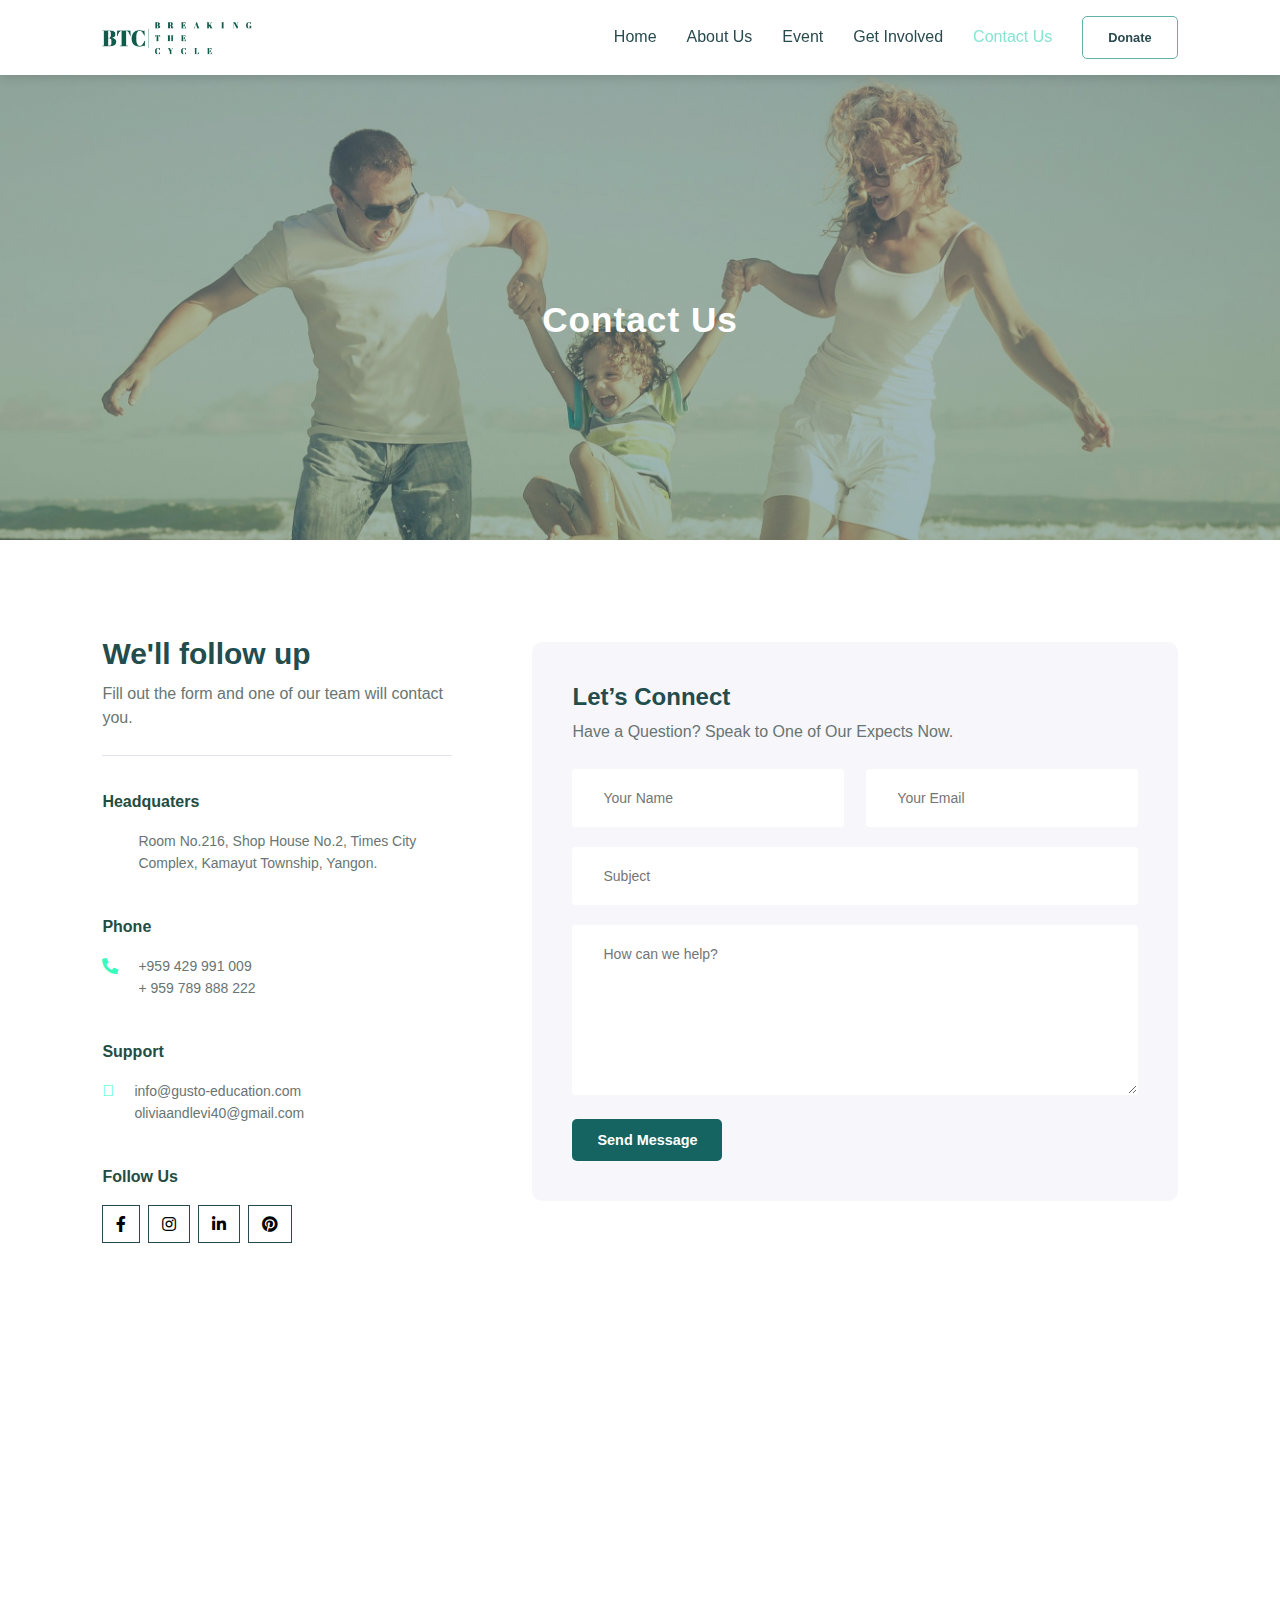
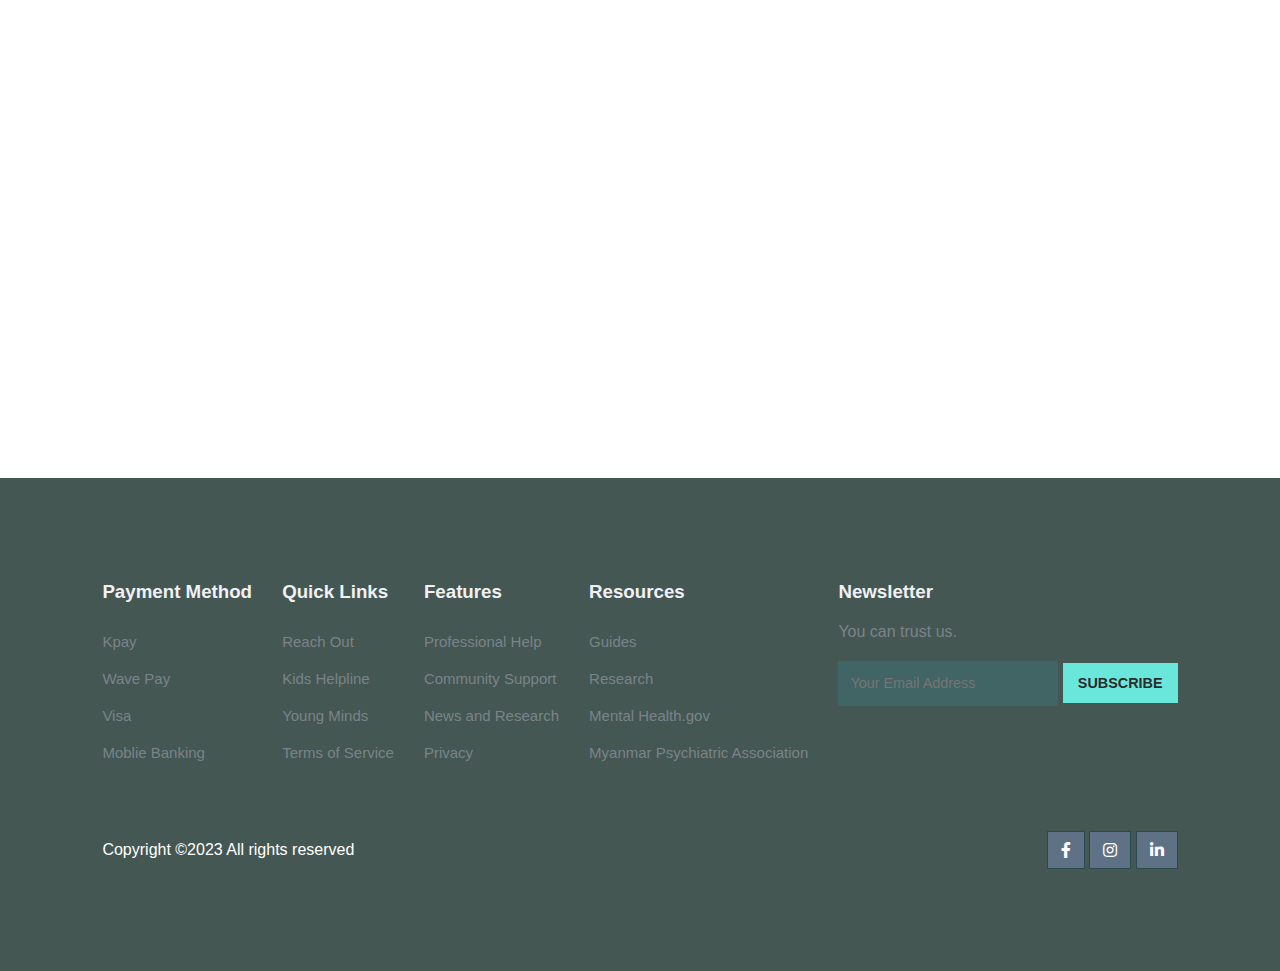
<file: contact.html>
<!DOCTYPE html>
<html lang="en">

<head>
    <meta charset="UTF-8">
    <meta http-equiv="X-UA-Compatible" content="IE=edge">
    <meta name="viewport" content="width=device-width, initial-scale=1.0">
    <title>www.breakingthecircle.com</title>
    <link rel="icon" href="images/LoGo.png">
    <link rel="stylesheet" href="https://pro.fontawesome.com/releases/v5.10.0/css/all.css" />

    <link rel="stylesheet" href="style.css">
    <script src="https://code.jquery.com/jquery-3.6.0.min.js" integrity="sha256-/xUj+3OJU5yExlq6GSYGSHk7tPXikynS7ogEvDej/m4=" crossorigin="anonymous"></script>
</head>

<body>

    <nav>
        <img onclick="window.location.href='index.html'" src="images/title2.png" alt="">
        <div class="navigation">
            <ul>
                <i id="menu-close" class="fas fa-times"></i>
                <li><a href="index.html">Home</a></li>
                <li><a href="about.html">About Us</a></li>
                <li><a href="blog.html">Event</a></li>
                <li><a href="course.html">Get Involved</a></li>
                <li><a class="active" href="contact.html">Contact Us</a></li>
                <li><a class="blue" href="donate.html">Donate</a></li>
            </ul>
            <img id="menu-btn" src="images/menu.png" alt="">
        </div>
    </nav>

    <section id="about-home">
        <h2>Contact Us</h2>
    </section>

    <section id="contact">
        <div class="getin">
            <h2>We'll follow up</h2>
            <p>Fill out the form and one of our team will contact you.</p>

            <div class="getin-details">
                <h3>Headquaters</h3>
                <div>
                    <i class="far fa-home get"></i>
                    <p>Room No.216, Shop House No.2, Times City Complex, Kamayut Township, Yangon.</p>
                </div>
                <h3>Phone</h3>
                <div>
                    <i class="fas fa-phone-alt get"></i>
                    <p>+959 429 991 009 <br>+ 959 789 888 222</p>
                </div>
                <h3>Support</h3>
                <div>
                    <i class="fal fa-envelope-open-text get"></i>
                    <p>info@gusto-education.com<br> oliviaandlevi40@gmail.com
                    </p>
                </div>
                <h3>Follow Us</h3>
                <div class="pro-link">
                    <i class="fab fa-facebook-f"></i>
                    <i class="fab fa-instagram"></i>
                    <i class="fab fa-linkedin-in"></i>
                    <i class="fab fa-pinterest"></i>
                </div>
            </div>
        </div>

        <div class="form">
            <h4>Let’s Connect</h4>
            <p>Have a Question? Speak to One of Our Expects Now.</p>
            <div class="form-row">
                <input type="text" placeholder="Your Name" name="" id="">
                <input type="text" placeholder="Your Email" name="" id="">
            </div>
            <div class="form-col">
                <input type="text" placeholder="Subject" name="" id="">
            </div>
            <div class="form-col">
                <textarea name="" id="" cols="30" rows="8" placeholder="How can we help?"></textarea>
            </div>
            <div class="form-col">
                <button>Send Message</button>
            </div>
        </div>
    </section>

    <section id="map">
        <iframe src="https://www.google.com/maps/embed?pb=!1m18!1m12!1m3!1d3819.217443558008!2d96.12683755016825!3d16.815565523414094!2m3!1f0!2f0!3f0!3m2!1i1024!2i768!4f13.1!3m3!1m2!1s0x30c1ebbbf8374b25%3A0x99763604b6306ad1!2sGUSTO%20University!5e0!3m2!1sen!2smm!4v1677330615071!5m2!1sen!2smm"
            style="border:0;" allowfullscreen="" loading="lazy"></iframe>
    </section>

    <footer>
        <div class="footer-col">
            <h3>Payment Method</h3>
            <li>Kpay</li>
            <li>Wave Pay</li>
            <li>Visa</li>
            <li>Moblie Banking</li>
        </div>
        <div class="footer-col">
            <h3>Quick Links</h3>
            <li>Reach Out</li>
            <li>Kids Helpline</li>
            <li>Young Minds</li>
            <li>Terms of Service</li>
        </div>
        <div class="footer-col">
            <h3>Features</h3>
            <li>Professional Help</li>
            <li>Community Support</li>
            <li>News and Research</li>
            <li>Privacy</li>
        </div>
        <div class="footer-col">
            <h3>Resources</h3>
            <li>Guides</li>
            <li>Research</li>
            <li>Mental Health.gov</li>
            <li>Myanmar Psychiatric Association</li>
        </div>
        <div class="footer-col">
            <h3>Newsletter</h3>
            <p>You can trust us.</p>
            <div class="subscribe">
                <input type="text" name="" placeholder="Your Email Address" id="">
                <a class="yellow" href="#">SUBSCRIBE</a>
            </div>
        </div>
        <div class="copyright">
            <p>Copyright ©2023 All rights reserved </p>
            <div class="pro-link">
                <i class="fab fa-facebook-f"></i>
                <i class="fab fa-instagram"></i>
                <i class="fab fa-linkedin-in"></i>
            </div>
        </div>
    </footer>

    <script>
        $("#menu-btn").click(function() {
            $("nav .navigation ul").addClass("active");
        });
        $("#menu-close").click(function() {
            $("nav .navigation ul").removeClass("active");
        });
    </script>

</body>

</html>
</file>
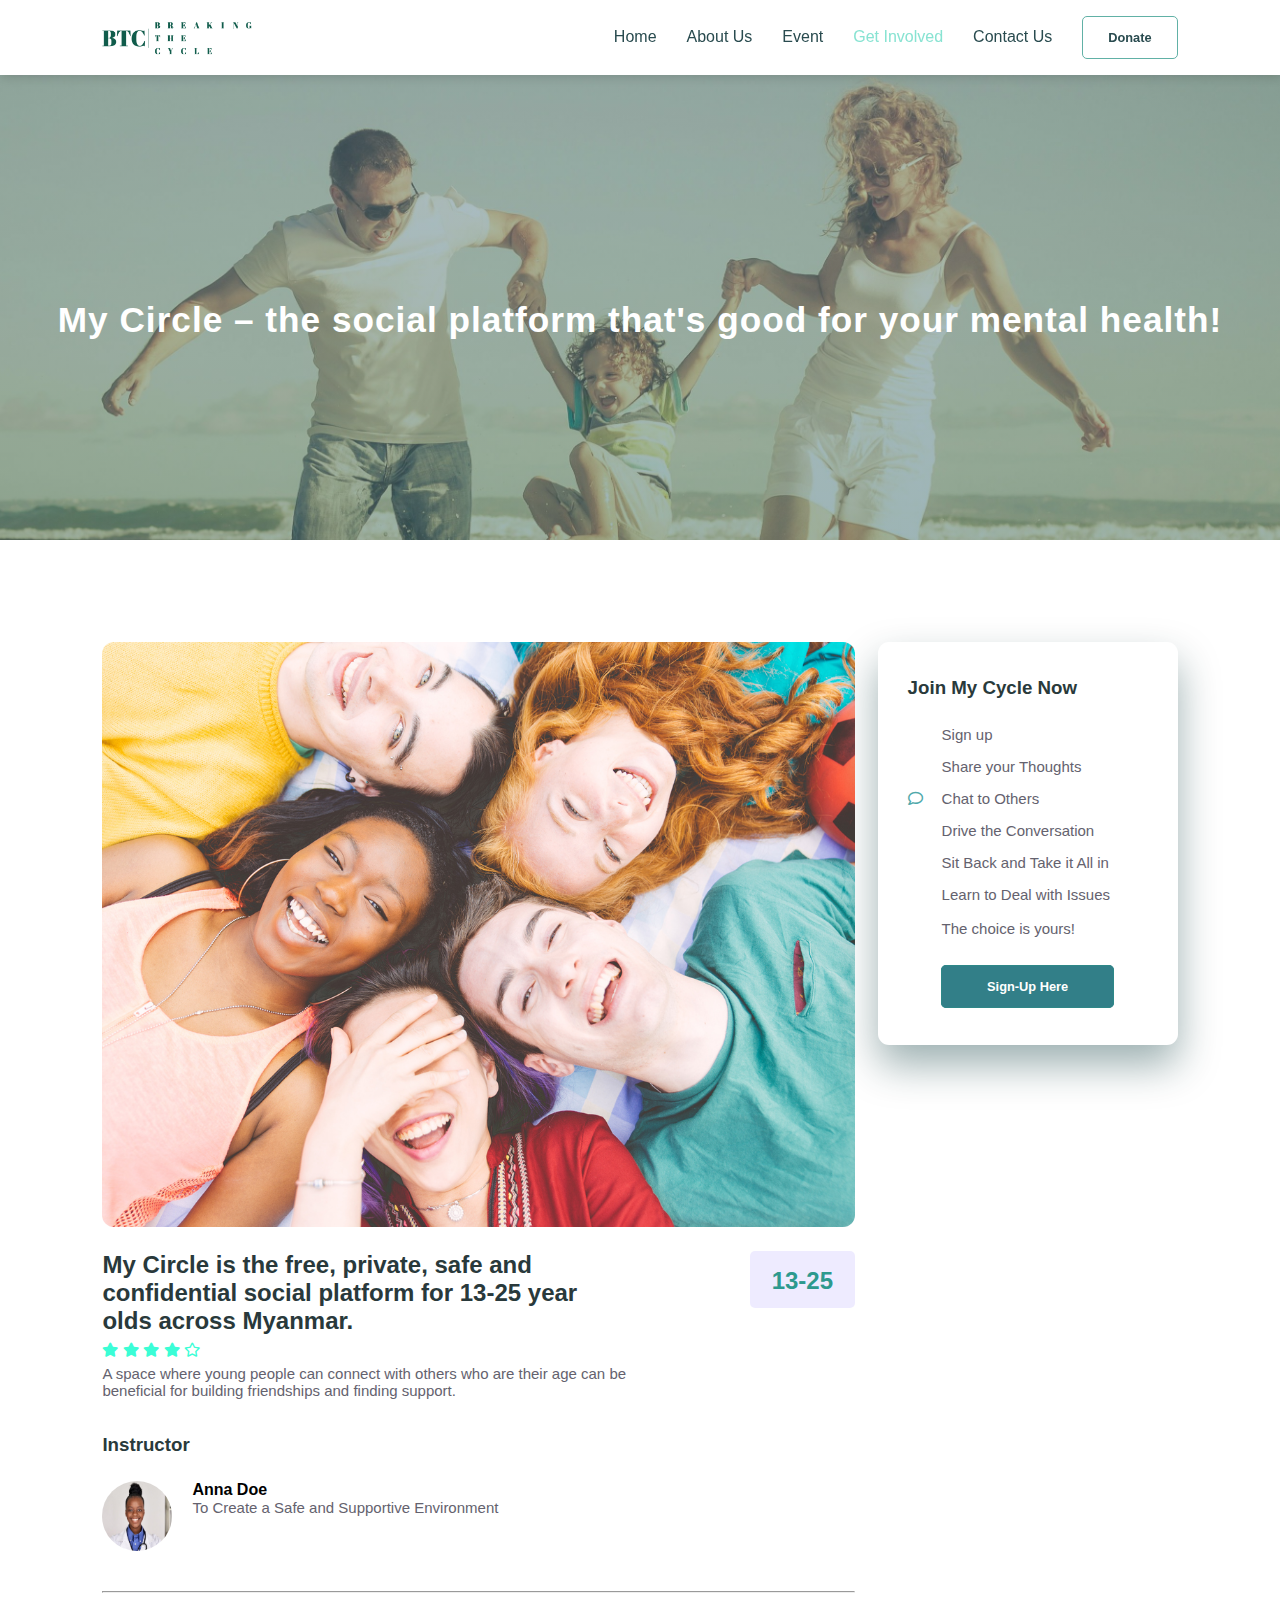
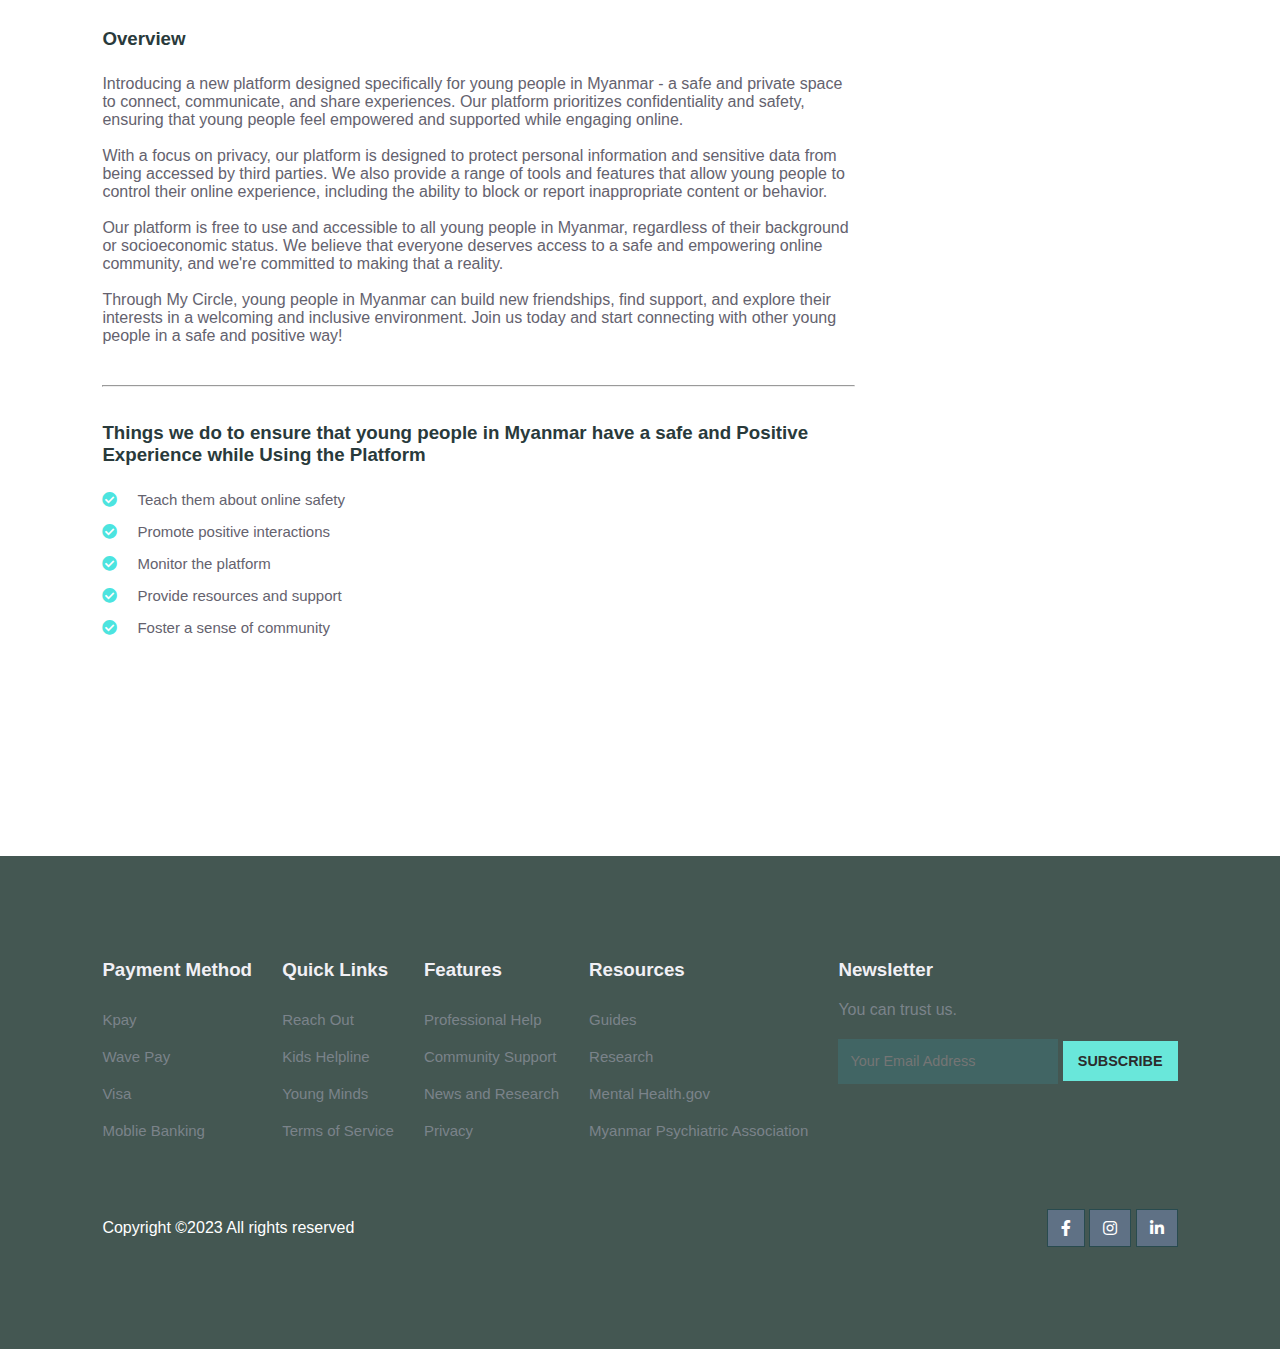
<file: course-inner.html>
<!DOCTYPE html>
<html lang="en">

<head>
    <meta charset="UTF-8">
    <meta http-equiv="X-UA-Compatible" content="IE=edge">
    <meta name="viewport" content="width=device-width, initial-scale=1.0">
    <title>www.breakingthecircle.com</title>
    <link rel="icon" href="images/LoGo.png">
    <link rel="stylesheet" href="https://pro.fontawesome.com/releases/v5.10.0/css/all.css" />

    <link rel="stylesheet" href="style.css">
    <script src="https://code.jquery.com/jquery-3.6.0.min.js" integrity="sha256-/xUj+3OJU5yExlq6GSYGSHk7tPXikynS7ogEvDej/m4=" crossorigin="anonymous"></script>
</head>

<body>

    <nav>
        <img onclick="window.location.href='index.html'" src="images/title2.png" alt="">
        <div class="navigation">
            <ul>
                <i id="menu-close" class="fas fa-times"></i>
                <li><a href="index.html">Home</a></li>
                <li><a href="about.html">About Us</a></li>
                <li><a href="blog.html">Event</a></li>
                <li><a class="active" href="course.html">Get Involved</a></li>
                <li><a href="contact.html">Contact Us</a></li>
                <li><a class="blue" href="donate.html">Donate</a></li>
            </ul>
            <img id="menu-btn" src="images/menu.png" alt="">
        </div>
    </nav>

    <section id="about-home">
        <h2>My Circle – the social platform that's good for your mental health!</h2>
    </section>

    <section id="course-inner">
        <div class="overview">
            <img class="course-img" src="images/teen.jpeg" alt="">
            <div class="course-head">
                <div class="c-name">
                    <h2>My Circle is the free, private, safe and confidential social platform for 13-25 year olds across Myanmar.</h2>
                    <div class="star">
                        <i class="fas fa-star"></i>
                        <i class="fas fa-star"></i>
                        <i class="fas fa-star"></i>
                        <i class="fas fa-star"></i>
                        <i class="far fa-star"></i>

                    </div>
                    <p> A space where young people can connect with others who are their age can be beneficial for building friendships and finding support.</p>
                </div>
                <span>13-25</span>
            </div>
            <h3>Instructor</h3>
            <div class="tutor">
                <img src="images/doctor.jpg" alt="">
                <div class="tutor-det">
                    <h5>Anna Doe</h5>
                    <p>To Create a Safe and Supportive Environment </p>
                </div>
            </div>
            <hr>
            <h3>Overview</h3>
            <p>Introducing a new platform designed specifically for young people in Myanmar - a safe and private space to connect, communicate, and share experiences. Our platform prioritizes confidentiality and safety, ensuring that young people feel empowered and supported while engaging online.<br><br>

                With a focus on privacy, our platform is designed to protect personal information and sensitive data from being accessed by third parties. We also provide a range of tools and features that allow young people to control their online experience, including the ability to block or report inappropriate content or behavior.<br><br>
                
                Our platform is free to use and accessible to all young people in Myanmar, regardless of their background or socioeconomic status. We believe that everyone deserves access to a safe and empowering online community, and we're committed to making that a reality.<br><br>
                
                Through My Circle, young people in Myanmar can build new friendships, find support, and explore their interests in a welcoming and inclusive environment. Join us today and start connecting with other young people in a safe and positive way!</p>
            <hr>
            <h3>Things we do to ensure that young people in Myanmar have a safe and Positive Experience while Using the Platform</h3>
            <div class="learn">
                <p><i class="far fa-check-circle"></i>Teach them about online safety</p>
                <p><i class="far fa-check-circle"></i>Promote positive interactions</p>
                <p><i class="far fa-check-circle"></i>Monitor the platform</p>
                <p><i class="far fa-check-circle"></i>Provide resources and support</p>
                <p><i class="far fa-check-circle"></i>Foster a sense of community</p>
            </div>
        </div>

        <div class="enroll">
            <h3>Join My Cycle Now</h3>
            <p><i class="far fa-sign-in"></i>Sign up</p>
            <p><i class="far fa-share"></i>Share your Thoughts</p>
            <p><i class="far fa-comment"></i>Chat to Others</p>
            <p><i class="far fa-people-carry"></i>Drive the Conversation</p>
            <p><i class="fas fa-chair"></i>Sit Back and Take it All in</p>
            <p><i class="far fa-check"></i>Learn to Deal with Issues </p>
            <p><i class="far fa-heart-circle"></i>The choice is yours!</p>
            <div class="enroll-btn">
                <a class="blue" href="#">Sign-Up Here</a>
            </div>
        </div>
    </section>



    <footer>
        <div class="footer-col">
            <h3>Payment Method</h3>
            <li>Kpay</li>
            <li>Wave Pay</li>
            <li>Visa</li>
            <li>Moblie Banking</li>
        </div>
        <div class="footer-col">
            <h3>Quick Links</h3>
            <li>Reach Out</li>
            <li>Kids Helpline</li>
            <li>Young Minds</li>
            <li>Terms of Service</li>
        </div>
        <div class="footer-col">
            <h3>Features</h3>
            <li>Professional Help</li>
            <li>Community Support</li>
            <li>News and Research</li>
            <li>Privacy</li>
        </div>
        <div class="footer-col">
            <h3>Resources</h3>
            <li>Guides</li>
            <li>Research</li>
            <li>Mental Health.gov</li>
            <li>Myanmar Psychiatric Association</li>
        </div>
        <div class="footer-col">
            <h3>Newsletter</h3>
            <p>You can trust us.</p>
            <div class="subscribe">
                <input type="text" name="" placeholder="Your Email Address" id="">
                <a class="yellow" href="#">SUBSCRIBE</a>
            </div>
        </div>
        <div class="copyright">
            <p>Copyright ©2023 All rights reserved </p>
            <div class="pro-link">
                <i class="fab fa-facebook-f"></i>
                <i class="fab fa-instagram"></i>
                <i class="fab fa-linkedin-in"></i>
            </div>
        </div>
    </footer>
    <script>
        $("#menu-btn").click(function() {
            $("nav .navigation ul").addClass("active");
        });
        $("#menu-close").click(function() {
            $("nav .navigation ul").removeClass("active");
        });
    </script>

</body>

</html>
</file>
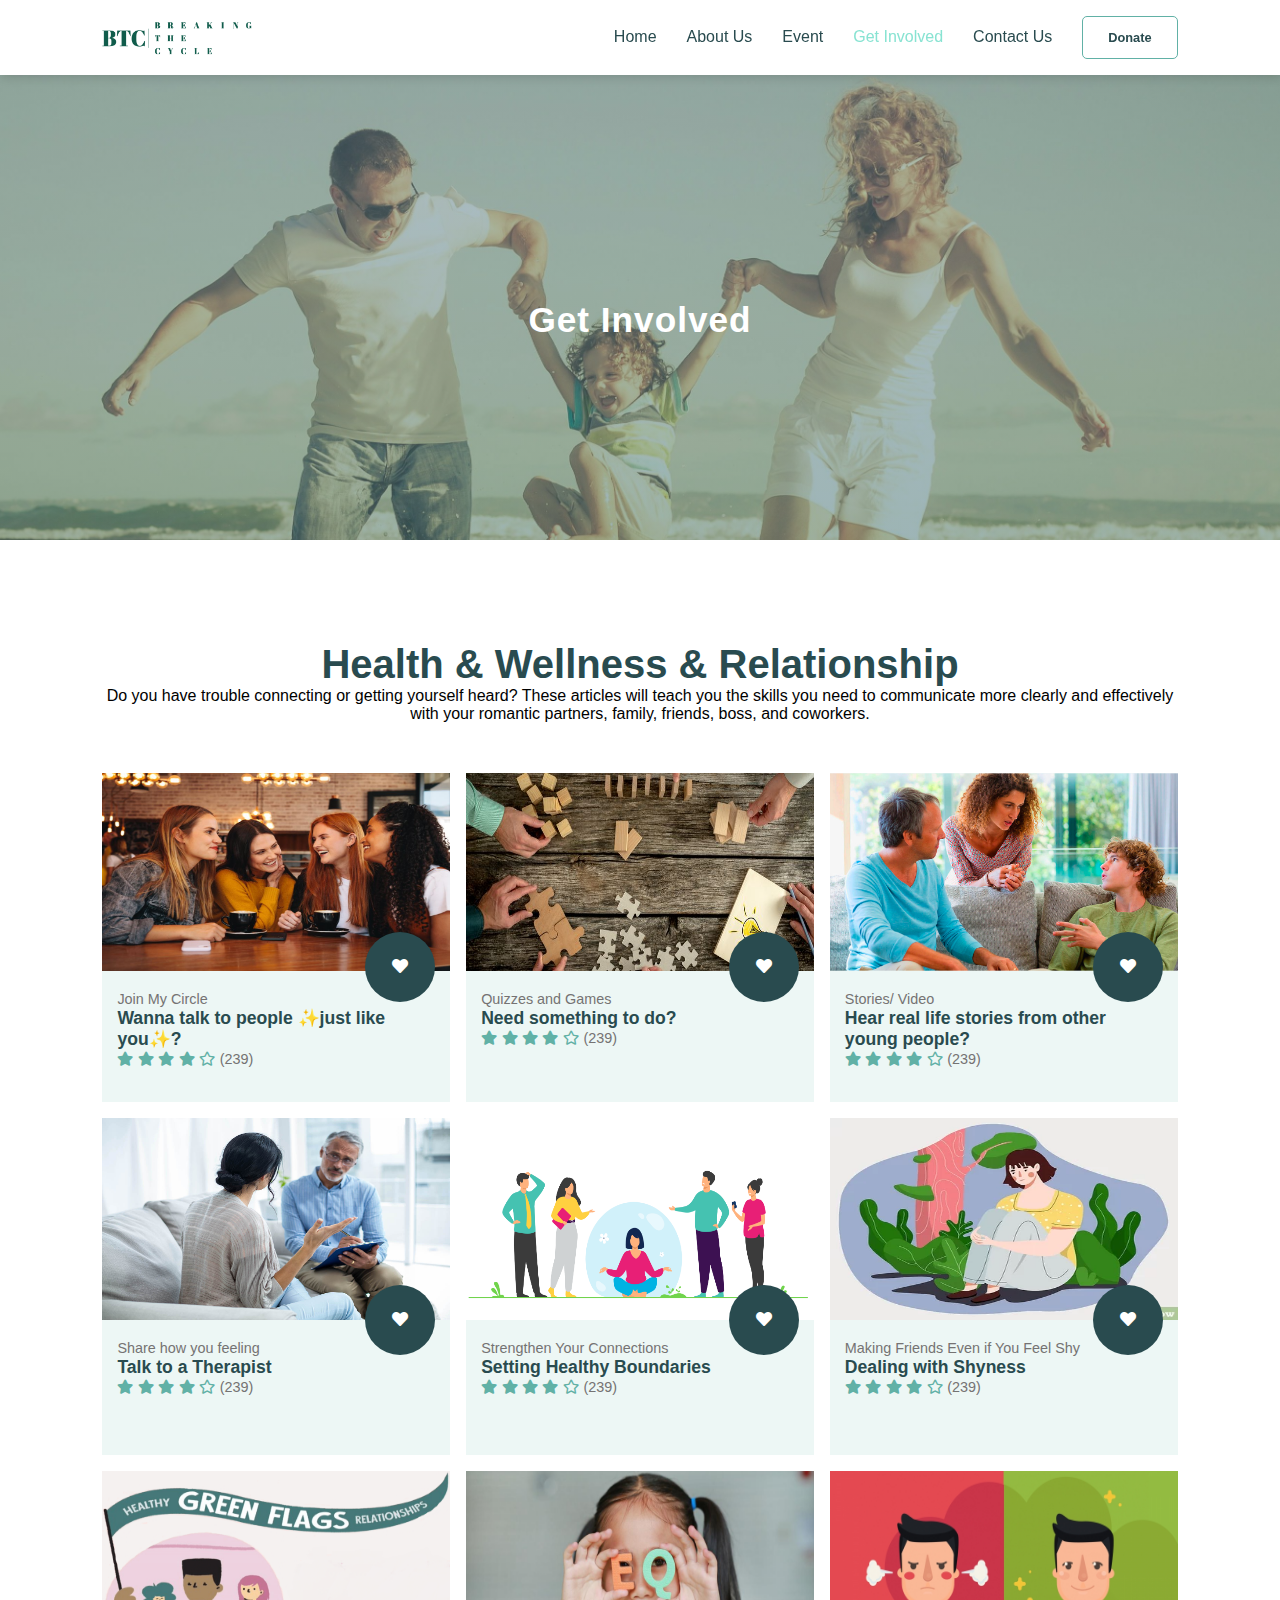
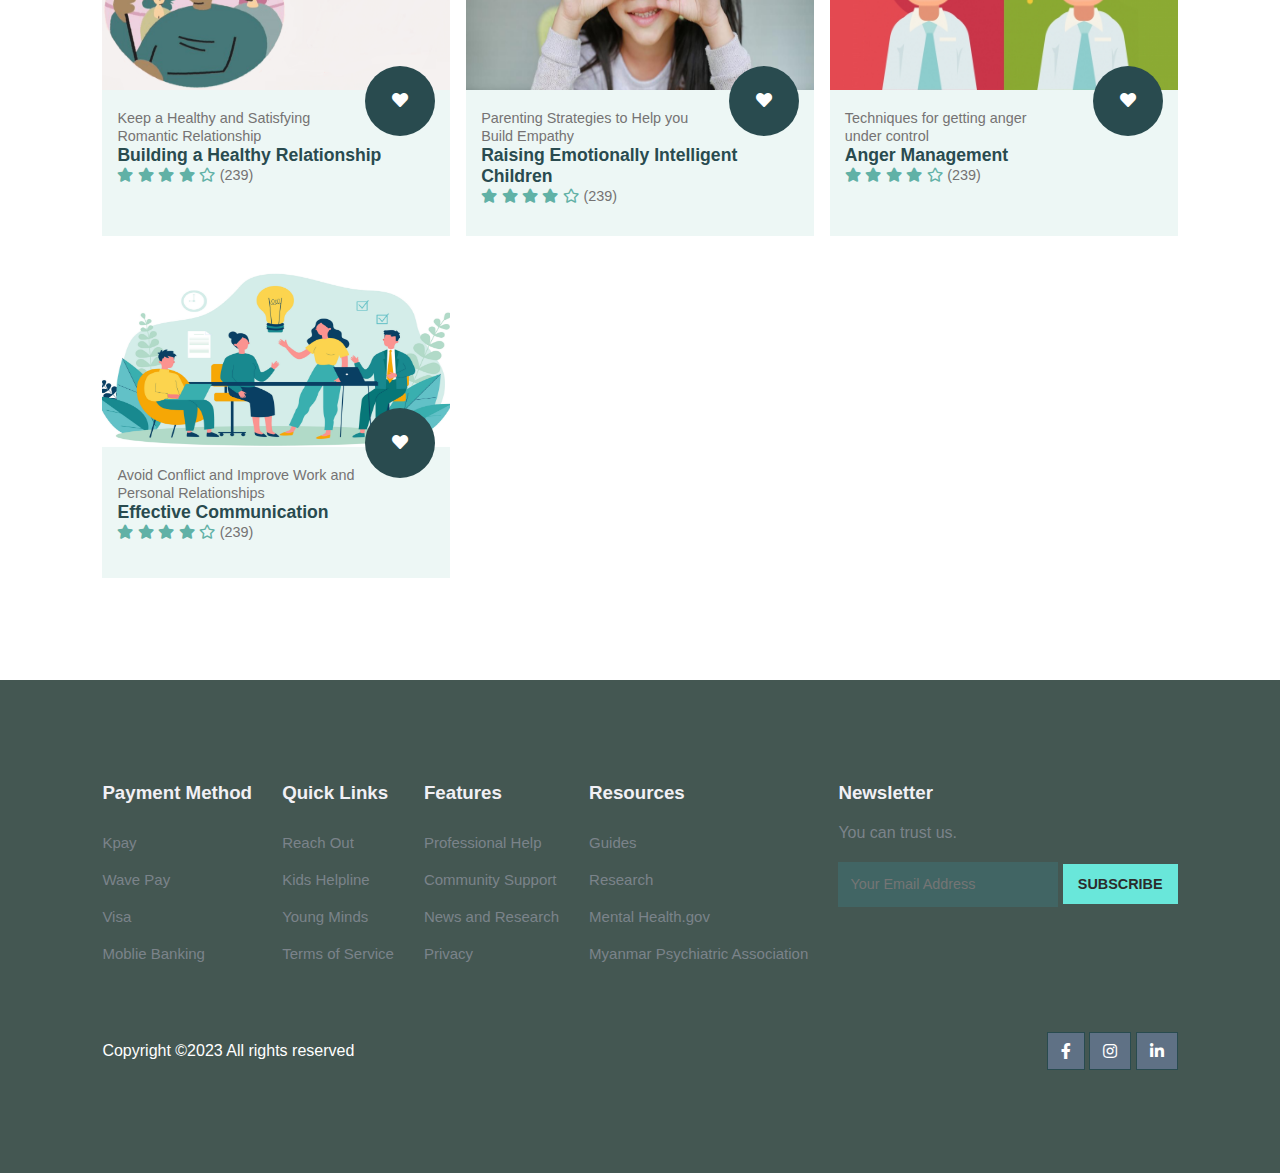
<file: course.html>
<!DOCTYPE html>
<html lang="en">

<head>
    <meta charset="UTF-8">
    <meta http-equiv="X-UA-Compatible" content="IE=edge">
    <meta name="viewport" content="width=device-width, initial-scale=1.0">
    <title>www.breakingthecircle.com</title>
    <link rel="icon" href="images/LoGo.png">
    <link rel="stylesheet" href="https://pro.fontawesome.com/releases/v5.10.0/css/all.css" />

    <link rel="stylesheet" href="style.css">
    <script src="https://code.jquery.com/jquery-3.6.0.min.js" integrity="sha256-/xUj+3OJU5yExlq6GSYGSHk7tPXikynS7ogEvDej/m4=" crossorigin="anonymous"></script>
</head>

<body>

    <nav>
        <img onclick="window.location.href='index.html'" src="images/title2.png" alt="">
        <div class="navigation">
            <ul>
                <i id="menu-close" class="fas fa-times"></i>
                <li><a href="index.html">Home</a></li>
                <li><a href="about.html">About Us</a></li>
                <li><a href="blog.html">Event</a></li>
                <li><a href="#" class="active">Get Involved</a></li>
                <li><a href="contact.html">Contact Us</a></li>
                <li><a class="blue" href="donate.html">Donate</a></li>
            </ul>
            <img id="menu-btn" src="images/menu.png" alt="">
        </div>
    </nav>

    <section id="about-home">
        <h2>Get Involved</h2>
    </section>

    <section id="course">
        <h1>Health & Wellness & Relationship</h1>
        <p>Do you have trouble connecting or getting yourself heard? These articles will teach you the skills you need to communicate more clearly and effectively with your romantic partners, family, friends, boss, and coworkers.</p>
        <div class="course-box">
            <div onclick="window.location.href='course-inner.html';" class="courses">
                <img src="images/GOF.jpeg" alt="">
                <div class="details">
                    <span>Join My Circle</span>
                    <h6>Wanna talk to people ✨just like you✨?</h6>
                    <div class="star">
                        <i class="fas fa-star"></i>
                        <i class="fas fa-star"></i>
                        <i class="fas fa-star"></i>
                        <i class="fas fa-star"></i>
                        <i class="far fa-star"></i>
                        <span>(239)</span>
                    </div>
                </div>
                <div class="cost">
                    <i class="fas fa-heart"></i>
                </div>
            </div>
            <div class="courses">
                <img src="images/QG.jpeg" alt="">
                <div class="details">
                    <span>Quizzes and Games</span>
                    <h6>Need something to do?</h6>
                    <div class="star">
                        <i class="fas fa-star"></i>
                        <i class="fas fa-star"></i>
                        <i class="fas fa-star"></i>
                        <i class="fas fa-star"></i>
                        <i class="far fa-star"></i>
                        <span>(239)</span>
                    </div>
                </div>
                <div class="cost">
                    <i class="fas fa-heart"></i>
                </div>
            </div>
            <div class="courses">
                <img src="images/SoT.png" alt="">
                <div class="details">
                    <span>Stories/ Video</span>
                    <h6>Hear real life stories from other <br>young people?</h6>
                    <div class="star">
                        <i class="fas fa-star"></i>
                        <i class="fas fa-star"></i>
                        <i class="fas fa-star"></i>
                        <i class="fas fa-star"></i>
                        <i class="far fa-star"></i>
                        <span>(239)</span>
                    </div>
                </div>
                <div class="cost">
                    <i class="fas fa-heart"></i>
                </div>
            </div>
            <div class="courses">
                <img src="images/TTAT.jpeg" alt="">
                <div class="details">
                    <span>Share how you feeling</span>
                    <h6>Talk to a Therapist</h6>
                    <div class="star">
                        <i class="fas fa-star"></i>
                        <i class="fas fa-star"></i>
                        <i class="fas fa-star"></i>
                        <i class="fas fa-star"></i>
                        <i class="far fa-star"></i>
                        <span>(239)</span>
                    </div>
                </div>
                <div class="cost">
                    <i class="fas fa-heart"></i>
                </div>
            </div>
            <div class="courses">
                <img src="images/boundary.png" alt="">
                <div class="details">
                    <span>Strengthen Your Connections</span>
                    <h6>Setting Healthy Boundaries</h6>
                    <div class="star">
                        <i class="fas fa-star"></i>
                        <i class="fas fa-star"></i>
                        <i class="fas fa-star"></i>
                        <i class="fas fa-star"></i>
                        <i class="far fa-star"></i>
                        <span>(239)</span>
                    </div>
                </div>
                <div class="cost">
                    <i class="fas fa-heart"></i>
                </div>
            </div>
            <div class="courses">
                <img src="images/shy.jpeg" alt="">
                <div class="details">
                    <span>Making Friends Even if You Feel Shy</span>
                    <h6>Dealing with Shyness</h6>
                    <div class="star">
                        <i class="fas fa-star"></i>
                        <i class="fas fa-star"></i>
                        <i class="fas fa-star"></i>
                        <i class="fas fa-star"></i>
                        <i class="far fa-star"></i>
                        <span>(239)</span>
                    </div>
                </div>
                <div class="cost">
                    <i class="fas fa-heart"></i>
                </div>
            </div>
            <div class="courses">
                <img src="images/HRS.png" alt="">
                <div class="details">
                    <span>Keep a Healthy and Satisfying <br>Romantic Relationship</span>
                    <h6>Building a Healthy Relationship</h6>
                    <div class="star">
                        <i class="fas fa-star"></i>
                        <i class="fas fa-star"></i>
                        <i class="fas fa-star"></i>
                        <i class="fas fa-star"></i>
                        <i class="far fa-star"></i>
                        <span>(239)</span>
                    </div>
                </div>
                <div class="cost">
                    <i class="fas fa-heart"></i>
                </div>
            </div>
            <div class="courses">
                <img src="images/EI.png" alt="">
                <div class="details">
                    <span>Parenting Strategies to Help you <br>Build Empathy</span>
                    <h6>Raising Emotionally Intelligent Children</h6>
                    <div class="star">
                        <i class="fas fa-star"></i>
                        <i class="fas fa-star"></i>
                        <i class="fas fa-star"></i>
                        <i class="fas fa-star"></i>
                        <i class="far fa-star"></i>
                        <span>(239)</span>
                    </div>
                </div>
                <div class="cost">
                    <i class="fas fa-heart"></i>
                </div>
            </div>
            <div class="courses">
                <img src="images/AM.jpeg" alt="">
                <div class="details">
                    <span>Techniques for getting anger <br>under control</span>
                    <h6>Anger Management</h6>
                    <div class="star">
                        <i class="fas fa-star"></i>
                        <i class="fas fa-star"></i>
                        <i class="fas fa-star"></i>
                        <i class="fas fa-star"></i>
                        <i class="far fa-star"></i>
                        <span>(239)</span>
                    </div>
                </div>
                <div class="cost">
                    <i class="fas fa-heart"></i>
                </div>
            </div>
            <div class="courses">
                <img src="images/EC.png" alt="">
                <div class="details">
                    <span>Avoid Conflict and Improve Work and <br>Personal Relationships</span>
                    <h6>Effective Communication</h6>
                    <div class="star">
                        <i class="fas fa-star"></i>
                        <i class="fas fa-star"></i>
                        <i class="fas fa-star"></i>
                        <i class="fas fa-star"></i>
                        <i class="far fa-star"></i>
                        <span>(239)</span>
                    </div>
                </div>
                <div class="cost">
                    <i class="fas fa-heart"></i>
                </div>
            </div>
        </div>
    </section>


    <footer>
        <div class="footer-col">
            <h3>Payment Method</h3>
            <li>Kpay</li>
            <li>Wave Pay</li>
            <li>Visa</li>
            <li>Moblie Banking</li>
        </div>
        <div class="footer-col">
            <h3>Quick Links</h3>
            <li>Reach Out</li>
            <li>Kids Helpline</li>
            <li>Young Minds</li>
            <li>Terms of Service</li>
        </div>
        <div class="footer-col">
            <h3>Features</h3>
            <li>Professional Help</li>
            <li>Community Support</li>
            <li>News and Research</li>
            <li>Privacy</li>
        </div>
        <div class="footer-col">
            <h3>Resources</h3>
            <li>Guides</li>
            <li>Research</li>
            <li>Mental Health.gov</li>
            <li>Myanmar Psychiatric Association</li>
        </div>
        <div class="footer-col">
            <h3>Newsletter</h3>
            <p>You can trust us.</p>
            <div class="subscribe">
                <input type="text" name="" placeholder="Your Email Address" id="">
                <a class="yellow" href="#">SUBSCRIBE</a>
            </div>
        </div>
        <div class="copyright">
            <p>Copyright ©2023 All rights reserved </p>
            <div class="pro-link">
                <i class="fab fa-facebook-f"></i>
                <i class="fab fa-instagram"></i>
                <i class="fab fa-linkedin-in"></i>
            </div>
        </div>
    </footer>
    <script>
        $("#menu-btn").click(function() {
            $("nav .navigation ul").addClass("active");
        });
        $("#menu-close").click(function() {
            $("nav .navigation ul").removeClass("active");
        });
    </script>

</body>

</html>
</file>
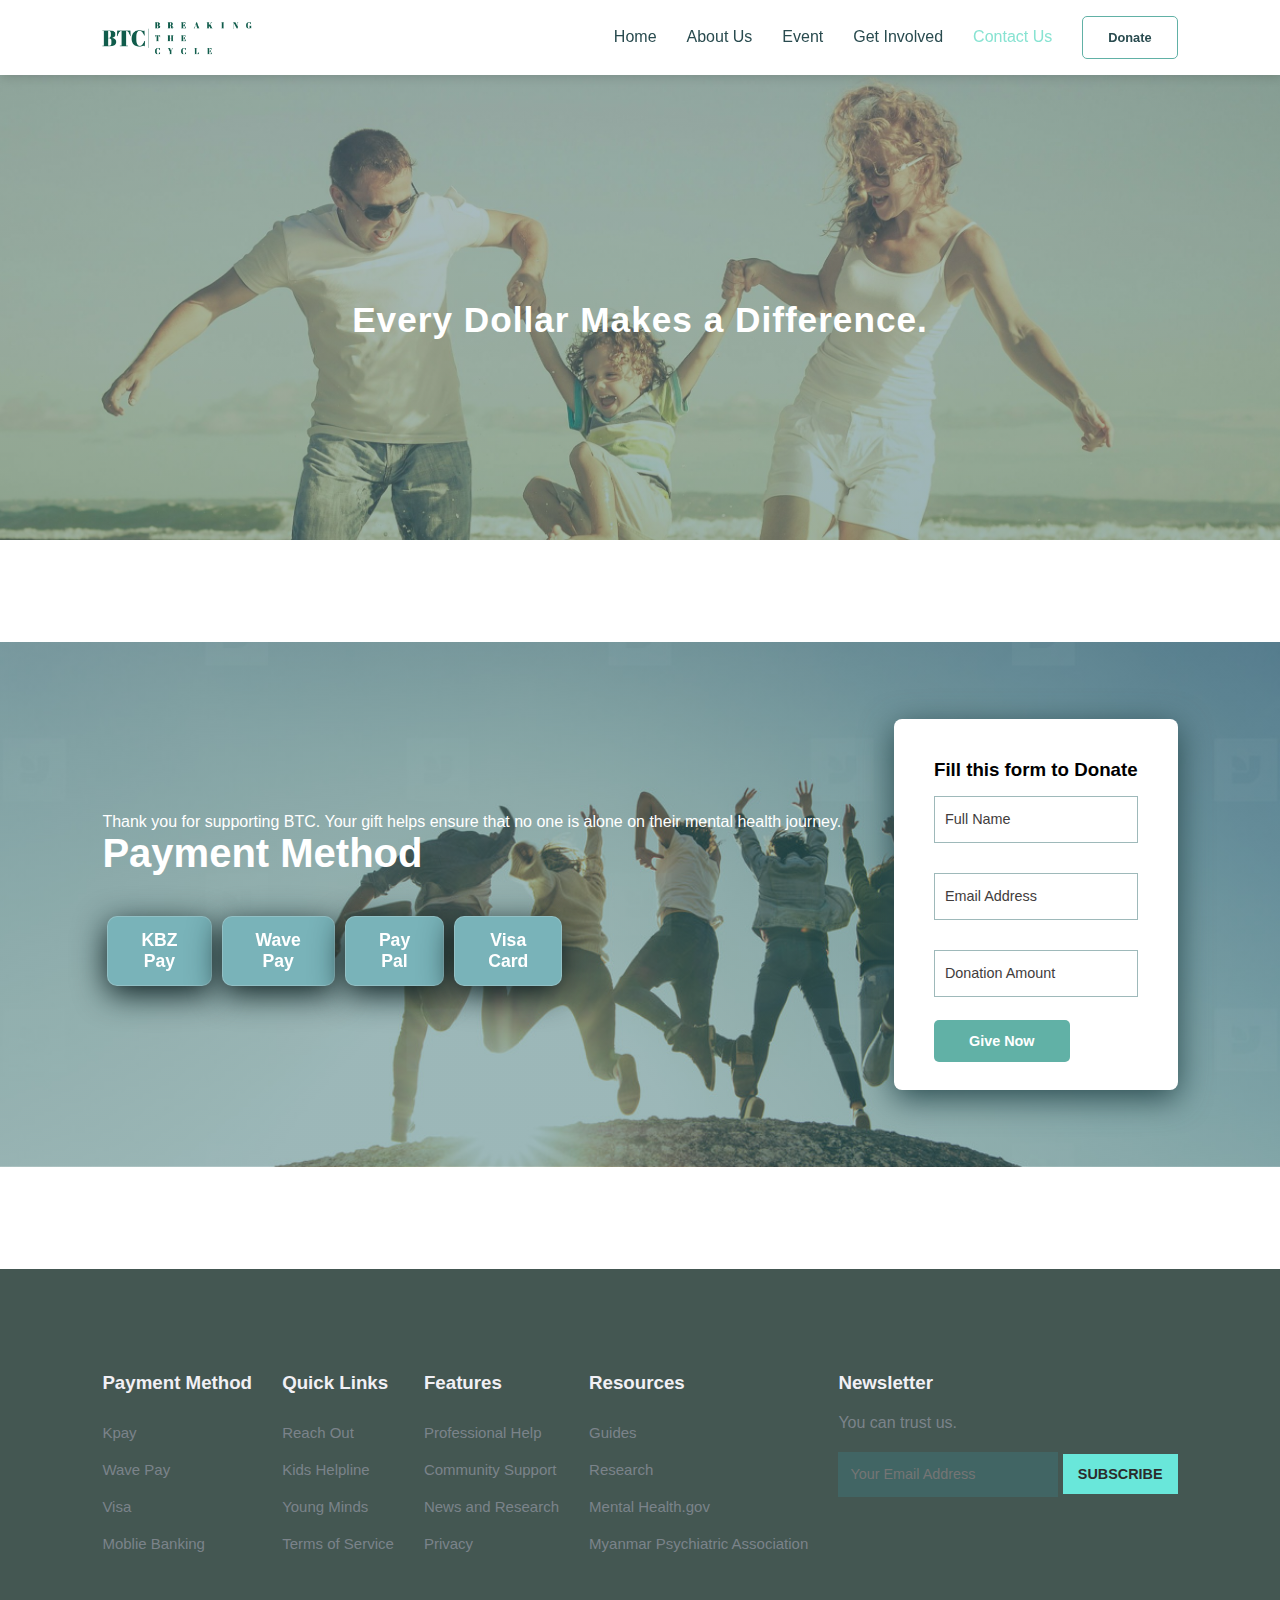
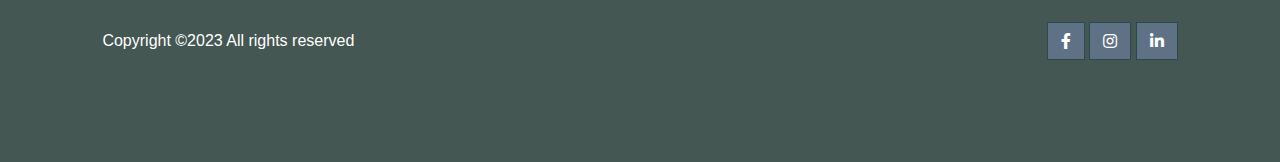
<file: donate.html>
<!DOCTYPE html>
<html lang="en">

<head>
    <meta charset="UTF-8">
    <meta http-equiv="X-UA-Compatible" content="IE=edge">
    <meta name="viewport" content="width=device-width, initial-scale=1.0">
    <title>www.breakingthecircle.com</title>
    <link rel="icon" href="images/LoGo.png">
    <link rel="stylesheet" href="https://pro.fontawesome.com/releases/v5.10.0/css/all.css" />

    <link rel="stylesheet" href="style.css">
    <script src="https://code.jquery.com/jquery-3.6.0.min.js" integrity="sha256-/xUj+3OJU5yExlq6GSYGSHk7tPXikynS7ogEvDej/m4=" crossorigin="anonymous"></script>
</head>

<body>

    <nav>
        <img onclick="window.location.href='index.html'" src="images/title2.png" alt="">
        <div class="navigation">
            <ul>
                <i id="menu-close" class="fas fa-times"></i>
                <li><a href="index.html">Home</a></li>
                <li><a href="about.html">About Us</a></li>
                <li><a href="blog.html">Event</a></li>
                <li><a href="course.html">Get Involved</a></li>
                <li><a class="active" href="contact.html">Contact Us</a></li>
                <li><a class="blue" href="donate.html">Donate</a></li>
            </ul>
            <img id="menu-btn" src="images/menu.png" alt="">
        </div>
    </nav>

    <section id="about-home">
        <h2>Every Dollar Makes a Difference.</h2>
    </section>

    <section id="registration">
        <div class="reminder">
            <p>Thank you for supporting BTC. Your gift helps ensure that no one is alone on their mental health journey.</p>
            <h1>Payment Method</h1>
            <div class="time">
                <div class="date">
                    KBZ<br>Pay
                </div>
                <div class="date">
                    Wave<br>Pay
                </div>
                <div class="date">
                    Pay<br>Pal
                </div>
                <div class="date">
                    Visa<br>Card
                </div>
            </div>
        </div>
        <div class="form">
            <h3>Fill this form to Donate</h3>
            <input type="text" name="" id="" placeholder="Full Name">
            <input type="email" name="" id="" placeholder="Email Address">
            <input type="text" name="" id="" placeholder="Donation Amount">
            <div class="btn">
                <a class="yellow" href="#">Give Now</a>
            </div>
        </div>
    </section>

    <footer>
        <div class="footer-col">
            <h3>Payment Method</h3>
            <li>Kpay</li>
            <li>Wave Pay</li>
            <li>Visa</li>
            <li>Moblie Banking</li>
        </div>
        <div class="footer-col">
            <h3>Quick Links</h3>
            <li>Reach Out</li>
            <li>Kids Helpline</li>
            <li>Young Minds</li>
            <li>Terms of Service</li>
        </div>
        <div class="footer-col">
            <h3>Features</h3>
            <li>Professional Help</li>
            <li>Community Support</li>
            <li>News and Research</li>
            <li>Privacy</li>
        </div>
        <div class="footer-col">
            <h3>Resources</h3>
            <li>Guides</li>
            <li>Research</li>
            <li>Mental Health.gov</li>
            <li>Myanmar Psychiatric Association</li>
        </div>
        <div class="footer-col">
            <h3>Newsletter</h3>
            <p>You can trust us.</p>
            <div class="subscribe">
                <input type="text" name="" placeholder="Your Email Address" id="">
                <a class="yellow" href="#">SUBSCRIBE</a>
            </div>
        </div>
        <div class="copyright">
            <p>Copyright ©2023 All rights reserved </p>
            <div class="pro-link">
                <i class="fab fa-facebook-f"></i>
                <i class="fab fa-instagram"></i>
                <i class="fab fa-linkedin-in"></i>
            </div>
        </div>
    </footer>

    <script>
        $("#menu-btn").click(function() {
            $("nav .navigation ul").addClass("active");
        });
        $("#menu-close").click(function() {
            $("nav .navigation ul").removeClass("active");
        });
    </script>

</body>

</html>
</file>
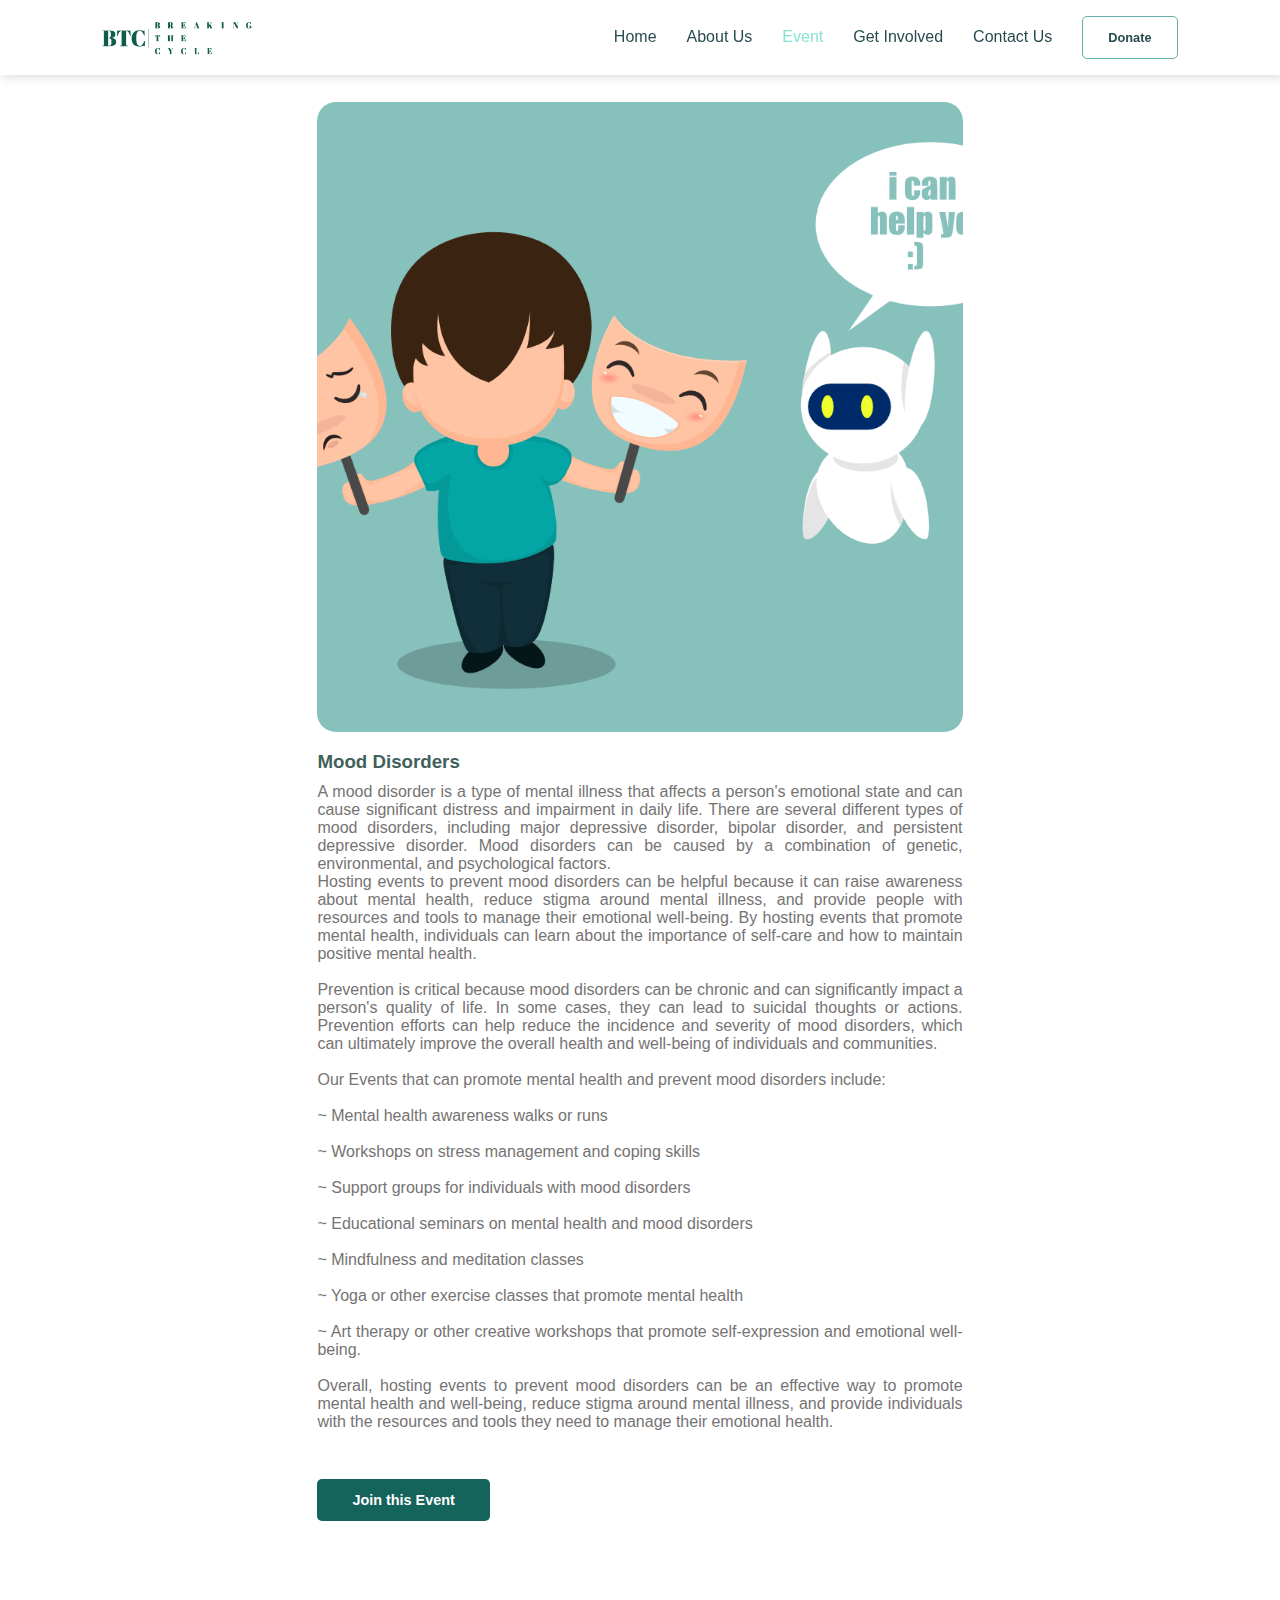
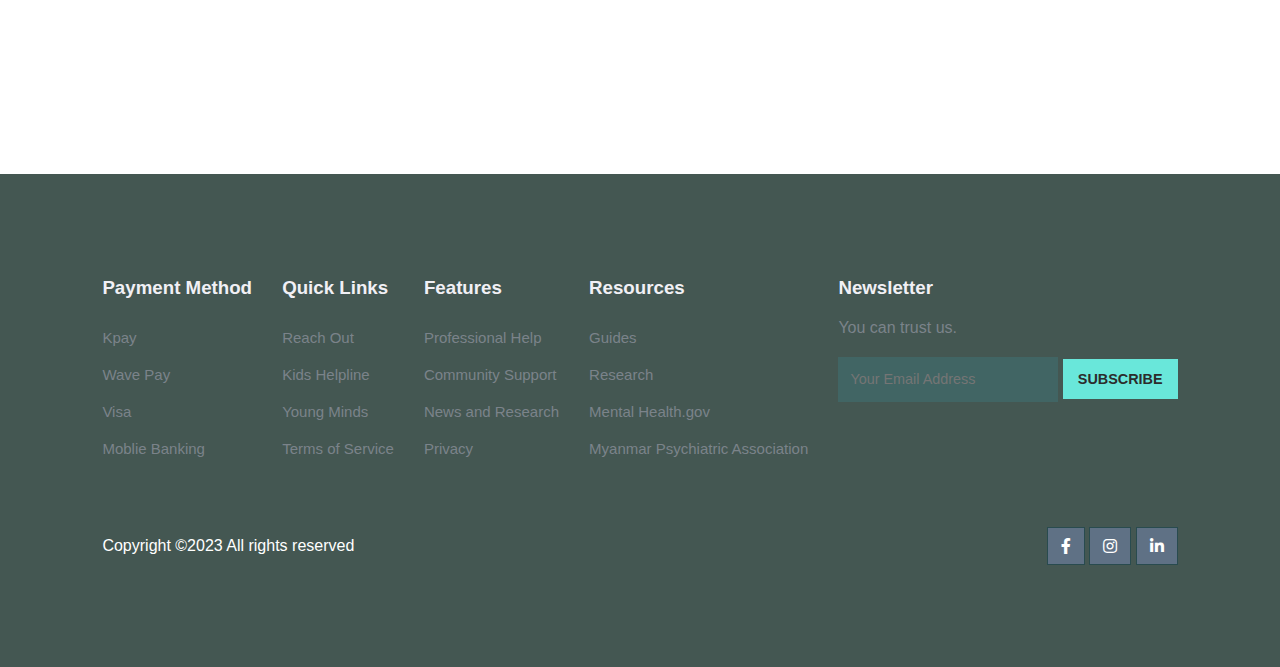
<file: post.html>
<!DOCTYPE html>
<html lang="en">

<head>
    <meta charset="UTF-8">
    <meta http-equiv="X-UA-Compatible" content="IE=edge">
    <meta name="viewport" content="width=device-width, initial-scale=1.0">
    <title>www.breakingthecircle.com</title>
    <link rel="icon" href="images/LoGo.png">
    <link rel="stylesheet" href="https://pro.fontawesome.com/releases/v5.10.0/css/all.css" />

    <link rel="stylesheet" href="style.css">
    <script src="https://code.jquery.com/jquery-3.6.0.min.js" integrity="sha256-/xUj+3OJU5yExlq6GSYGSHk7tPXikynS7ogEvDej/m4=" crossorigin="anonymous"></script>
</head>

<body>

    <nav>
        <img onclick="window.location.href='index.html'" src="images/title2.png" alt="">
        <div class="navigation">
            <ul>
                <i id="menu-close" class="fas fa-times"></i>
                <li><a href="index.html">Home</a></li>
                <li><a href="about.html">About Us</a></li>
                <li><a href="blog.html" class="active">Event</a></li>
                <li><a href="course.html">Get Involved</a></li>
                <li><a href="contact.html">Contact Us</a></li>
                <li><a class="blue" href="donate.html">Donate</a></li>
            </ul>
            <img id="menu-btn" src="images/menu.png" alt="">
        </div>
    </nav>

    <section id="blog-container">
        <div class="blogs postpage">
            <div class="post">
                <img src="images/Mood1.png" alt="">
                <h3>Mood Disorders</h3>
                <p>A mood disorder is a type of mental illness that affects a person's emotional state and can cause significant distress and impairment in daily life. There are several different types of mood disorders, including major depressive disorder, bipolar disorder, and persistent depressive disorder. Mood disorders can be caused by a combination of genetic, environmental, and psychological factors.<br>Hosting events to prevent mood disorders can be helpful because it can raise awareness about mental health, reduce stigma around mental illness, and provide people with resources and tools to manage their emotional well-being. By hosting events that promote mental health, individuals can learn about the importance of self-care and how to maintain positive mental health.<br>
                    
                    <br>Prevention is critical because mood disorders can be chronic and can significantly impact a person's quality of life. In some cases, they can lead to suicidal thoughts or actions. Prevention efforts can help reduce the incidence and severity of mood disorders, which can ultimately improve the overall health and well-being of individuals and communities.<br><br>
                    
                    Our Events that can promote mental health and prevent mood disorders include:<br><br>
                    ~ Mental health awareness walks or runs<br><br>
                    ~ Workshops on stress management and coping skills<br><br>
                    ~ Support groups for individuals with mood disorders<br><br>
                    ~ Educational seminars on mental health and mood disorders<br><br>
                    ~ Mindfulness and meditation classes<br><br>
                    ~ Yoga or other exercise classes that promote mental health<br><br>
                    ~ Art therapy or other creative workshops that promote self-expression and emotional well-being.<br><br>
                    Overall, hosting events to prevent mood disorders can be an effective way to promote mental health and well-being, reduce stigma around mental illness, and provide individuals with the resources and tools they need to manage their emotional health.</p>
                <a class="blue" href="#"> Join this Event</a>
            </div>

        </div>


    </section>


    <footer>
        <div class="footer-col">
            <h3>Payment Method</h3>
            <li>Kpay</li>
            <li>Wave Pay</li>
            <li>Visa</li>
            <li>Moblie Banking</li>
        </div>
        <div class="footer-col">
            <h3>Quick Links</h3>
            <li>Reach Out</li>
            <li>Kids Helpline</li>
            <li>Young Minds</li>
            <li>Terms of Service</li>
        </div>
        <div class="footer-col">
            <h3>Features</h3>
            <li>Professional Help</li>
            <li>Community Support</li>
            <li>News and Research</li>
            <li>Privacy</li>
        </div>
        <div class="footer-col">
            <h3>Resources</h3>
            <li>Guides</li>
            <li>Research</li>
            <li>Mental Health.gov</li>
            <li>Myanmar Psychiatric Association</li>
        </div>
        <div class="footer-col">
            <h3>Newsletter</h3>
            <p>You can trust us.</p>
            <div class="subscribe">
                <input type="text" name="" placeholder="Your Email Address" id="">
                <a class="yellow" href="#">SUBSCRIBE</a>
            </div>
        </div>
        <div class="copyright">
            <p>Copyright ©2023 All rights reserved </p>
            <div class="pro-link">
                <i class="fab fa-facebook-f"></i>
                <i class="fab fa-instagram"></i>
                <i class="fab fa-linkedin-in"></i>
            </div>
        </div>
    </footer>

    <script>
        $("#menu-btn").click(function() {
            $("nav .navigation ul").addClass("active");
        });
        $("#menu-close").click(function() {
            $("nav .navigation ul").removeClass("active");
        });
    </script>

</body>

</html>
</file>
<file: style.css>
@import url('https://fonts.googleapis.com/css2?family=Poppins:wght@100;200;300;400;500;600;700;800;900&display=swap');
* {
    margin: 0;
    padding: 0;
    box-sizing: border-box;
    font-family:  "Roboto-Regular",Arial,Helvetica,sans-serif;
}

body {
    font-family: 'Poppins', sans-serif;
    /* background-image: url("images/back9.jpg");
    background-size: 100%;
    background-position: center;
    background-repeat: no-repeat; */
    /* width: 100%;
    height: 100vh; */
}

h1 {
    font-size: 2.5rem;
    font-weight: 700;
    color: rgb(41, 75, 79);
}

span {
    font-size: .9rem;
    color: #757373;
}

h6 {
    font-size: 1.1rem;
    color: rgb(41, 75, 79);
}

nav {
    position: fixed;
    width: 100%;
    display: flex;
    flex-direction: row;
    justify-content: space-between;
    align-items: center;
    padding: 1vw 8vw;
    background: #fff;
    box-shadow: 2px 2px 10px rgba(0, 0, 0, 0.15);
    z-index: 999;
}

nav img {
    width: 150px;
    cursor: pointer;
}

nav .navigation {
    display: flex;
}

nav .navigation ul {
    display: flex;
    justify-content: flex-end;
    align-items: center;
}

nav .navigation ul li {
    list-style: none;
    margin-left: 30px;
}

nav .navigation ul li a {
    text-decoration: none;
    color: rgb(41, 75, 79);
    font-size: 16px;
    font-weight: 500;
    transition: 0.3s ease;
}

nav .navigation ul li a:hover,
nav .navigation ul li a.active {
    color: #88e3d2;
}

nav .navigation ul li a.blue {
    font-size: 0.8rem;
    padding: 13px 25px;
    border-radius: 5px;
    outline: none;
    border: none;
    font-weight: 600;
    cursor: pointer;
    color: rgb(41, 75, 79);
    border: 1px solid #61b1a6;
    /* background: rgb(50, 50, 136); */
}

nav .navigation ul li a.blue:hover {
    box-shadow: 2px 2px 11px rgba(0, 0, 0, 0.1);
}

#menu-btn {
    width: 30px;
    height: 30px;
    display: none;
}

#menu-btn img {
    width: 100%;
    height: 100%;
    background-size: cover;
    background-position: center;
}

#menu-close {
    display: none;
}

#home {
    background-image: linear-gradient(rgba(88, 109, 124, 0.472), rgba(107, 153, 180, 0.384)), url("images/HF1.jpeg");
    background-repeat: no-repeat;
    background-size: cover;
    background-position: center;
    display: flex;
    flex-direction: column;
    justify-content: center;
    align-items: center;
    text-align: center;
    padding-top: 40px;
    width: 100%;
    height: 100vh;
}

#home h2 {
    color: #fff;
    font-size: 2.6rem;
    letter-spacing: 1px;
}

#home p {
    width: 50%;
    color: #fff;
    font-size: 0.9rem;
    line-height: 25px;
}

#home .btn {
    margin-top: 30px;
}

#home a {
    text-decoration: none;
    font-size: 0.9rem;
    padding: 13px 35px;
    background: #fff;
    border-radius: 5px;
    font-weight: 600;
    transition: 0.3s ease;
}

#home a.blue {
    text-decoration: none;
    font-size: 0.9rem;
    color: #fff;
    background: #75b6dfb1;
}

#home a.blue:hover {
    background: #8Dc9E1;
    color: rgb(41, 75, 79);
}

#home a.yellow {
    text-decoration: none;
    font-size: 0.9rem;
    color: #fff;
    background: #79b9b1be;;
}

#home a.yellow:hover {
    background: #BDD99E;
    color: rgb(41, 75, 79);
}

#features {
    padding: 5vw 8vw 0 8vw;
    text-align: center;
}

#features .fea-base {
    display: grid;
    grid-template-columns: repeat(auto-fit, minmax(320px, 1fr));
    grid-gap: 1rem;
    margin-top: 50px;
}

#features .fea-box {
    background: #d5e1e0;
    padding: 2rem;
    text-align: start;
}

#features .fea-box i {
    font-size: 2.3rem;
    color: rgb(41, 75, 79);
}

#features .fea-box h3 {
    font-size: 1.2rem;
    font-weight: 600;
    color: rgb(41, 75, 79);
    padding: 13px 0 7px 0;
}

#features .fea-box p {
    font-size: 1rem;
    font-weight: 400;
    color: rgb(41, 75, 79);
}

#course {
    padding: 8vw 8vw 0 8vw;
    text-align: center;
}

#course .course-box {
    display: grid;
    grid-template-columns: repeat(auto-fit, minmax(320px, 1fr));
    grid-gap: 1rem;
    margin-top: 50px;
}

#course .course-box .courses {
    text-align: start;
    position: relative;
    /* background: #dbefec; */
    /* background:#e9f7f3; */
    background:#edf7f5;
    height: 100%;
}

#course .course-box .courses img {
    width: 100%;
    height: 60%;
    background-size: cover;
    background-position: center;
}

#course .course-box .courses .details {
    padding: 15px 15px 0 15px;
}

#course .course-box .courses .details i {
    color: #61b1a6;
    font-size: .9rem;
}

#course .course-box .courses .cost {
    background-color:rgb(41, 75, 79);
    color: #fff;
    line-height: 70px;
    width: 70px;
    height: 70px;
    text-align: center;
    border-radius: 50%;
    position: absolute;
    bottom: 100px;
    right: 15px;
}


/* Registration */

#registration {
    margin-top: 8vw;
    padding: 6vw 8vw 6vw 8vw;
    background-image: linear-gradient(rgba(61, 115, 117, 0.5), rgba(61, 115, 117, 0.5)), url("images/gp.jpeg");
    width: 100%;
    height: 100%;
    background-size: cover;
    background-position: center;
    display: flex;
    justify-content: space-between;
    align-items: center;
}

#registration .reminder {
    color: #fff;
}

#registration .reminder h1 {
    color: #fff;
}

#registration .reminder .time {
    display: flex;
    margin-top: 40px;
}

#registration .reminder .time .date {
    text-align: center;
    border-radius: 5px;
    border: 2px solid #fff;
    padding: 13px 33px;
    margin: 0 5px 10px 5px;
    background: rgb(121, 179, 185);;
    box-shadow: 0 8px 32px 0 rgb(12, 31, 33);
    backdrop-filter: blur( 4px);
    -webkit-backdrop-filter: blur( 4px);
    border-radius: 10px;
    border: 1px solid rgba( 255, 255, 255, 0.18);
    font-size: 1.1rem;
    font-weight: 600;
}

#registration .form {
    background: #fff;
    border-radius: 8px;
    display: flex;
    flex-direction: column;
    padding: 40px;
    box-shadow: 0 8px 32px 0 rgb(41, 75, 79);
}

#registration .form input {
    margin: 15px 0;
    padding: 15px 10px;
    border: 1px solid rgba(61, 115, 117, 0.5);
    outline: none;
}

#registration .form input::placeholder {
    color: #413c3c;
    font-size: 0.9rem;
    font-weight: 500;
}

#registration .btn {
    margin-top: 20px;
}

#registration a {
    text-decoration: none;
    font-size: 0.9rem;
    padding: 13px 35px;
    background: #fff;
    border-radius: 5px;
    font-weight: 600;
    transition: 0.3s ease;
}

#registration a.yellow {
    text-decoration: none;
    font-size: 0.9rem;
    color: #fff;
    background: #61b1a6;
}

#registration a.yellow:hover {
    background: #e4e0d6;
    color: rgba(61, 115, 117, 0.5);
}

#experts {
    padding: 8vw 8vw 0 8vw;
    text-align: center;
}

#experts .expert-box {
    display: grid;
    grid-template-columns: repeat(auto-fit, minmax(250px, 1fr));
    grid-gap: 1rem;
    margin-top: 50px;
}

#experts .expert-box .profile {
    background: #fafaf1;
    padding: 30px 10px;
}

.pro-link {
    margin-top: 10px;
}

.pro-link i {
    padding: 10px 13px;
    border: 1px solid rgb(41, 75, 79);
    cursor: pointer;
    transition: 0.3s ease;
}

.pro-link i:hover {
    background: rgb(41, 75, 79);
    color: #fff;
    border: 1px solid rgb(41, 75, 79);
    cursor: pointer;
}

footer {
    margin-top: 8vw;
    padding: 8vw;
    /* background-color: #002347; */
    background-color: #445752;
    /* background-color: #1d4e3c; */
    /* display: grid;
    grid-template-columns: repeat(auto-fit, minmax(270px, 1fr));
    grid-gap: 1rem; */
    display: flex;
    justify-content: space-between;
    align-items: flex-start;
    flex-wrap: wrap;
}

footer .footer-col {
    padding-bottom: 40px;
}

footer h3 {
    color: rgb(241, 240, 245);
    font-weight: 600;
    padding-bottom: 20px;
}

footer li {
    list-style: none;
    color: #7b838a;
    padding: 10px 0;
    font-size: 15px;
    cursor: pointer;
    transition: 0.3s ease;
}

footer li:hover {
    color: rgb(241, 240, 245);
}

footer p {
    color: #7b838a;
}

footer .subscribe {
    margin-top: 20px;
}

footer input {
    width: 220px;
    padding: 15px 12px;
    background: rgba(61, 115, 117, 0.5);
    border: none;
    outline: none;
    color: #fff;
}

footer input::placeholder {
    font-size: 0.9rem;
}

footer .subscribe a {
    text-decoration: none;
    font-size: 0.9rem;
    padding: 12px 15px;
    background: #fff;
    font-weight: 600;
    transition: 0.3s ease;
}

footer .subscribe a.yellow {
    text-decoration: none;
    font-size: 0.9rem;
    color: #2c2c2c;
    background: #69e7da;
}

footer .subscribe a.yellow:hover {
    background: #f7f3e9;
    color: rgba(61, 115, 117, 0.5);
}

footer .copyright {
    margin-top: 20px;
    display: flex;
    justify-content: space-between;
    align-items: center;
    width: 100%;
    flex-wrap: wrap;
}

footer .copyright p {
    color: #fff;
}

footer .pro-link {
    margin-top: 0;
}

footer .pro-link i {
    background: #5f7185;
    color: #fff;
}

footer .pro-link i:hover {
    background: #3ef9be;
    color: #2c2c2c;
}


/* About Section */

#about-home {
    background-image: linear-gradient(rgba(98, 127, 148, 0.503), rgba(68, 112, 117, 0.521)), url("images/AB.jpeg");
    background-repeat: no-repeat;
    background-size: cover;
    background-position: center;
    display: flex;
    justify-content: center;
    align-items: center;
    text-align: center;
    width: 100%;
    height: 60vh;
    padding-top: 100px;
}

#about-home h2 {
    color: #fff;
    font-size: 2.2rem;
    letter-spacing: 1px;
}

#about-container {
    display: flex;
    align-items: center;
    padding: 8vw 8vw 2vw 8vw;
}

#about-container .about-img {
    width: 60%;
    padding-right: 60px;
}

#about-container .about-img img {
    width: 100%;
}

#about-container .about-text {
    width: 40%;
}

#about-container .about-text h2 {
    color: #293b39;
    padding-bottom: 15px;
}

#about-container .about-text p {
    color: #686F7A;
    font-weight: 300;
}

#about-container .about-text .about-fe {
    display: flex;
    justify-content: space-between;
    align-items: flex-start;
    margin-top: 30px;
}

#about-container .about-text .about-fe img {
    width: 50px;
    background-size: cover;
    background-position: center;
    margin-right: 20px;
}

#about-container .about-text .about-fe .fe-text {
    width: 90%;
}

#about-container .about-text .about-fe .fe-text h5 {
    font-size: 16px;
    color: #293b39;
}

#trust {
    text-align: center;
    padding: 8vw 8vw 0 8vw;
}

#trust .trust-images {
    display: flex;
    flex-direction: row;
    justify-content: space-between;
    align-items: center;
    margin-top: 60px;
}

#trust .trust-images img {
    width: 90px;
    height: auto;
}


/* Blog Section */

#blog-container {
    display: flex;
    align-items: flex-start;
    justify-content: space-between;
    padding: 8vw;
}

#blog-container .blogs {
    width: 60%;
}

#blog-container .blogs .post {
    padding-bottom: 60px;
}

#blog-container .blogs .post img {
    width: 100%;
    border-radius: 19px;
}

#blog-container .blogs .post h3 {
    padding: 15px 0 10px 0;
    color: #3f615a;
}

#blog-container .blogs .post p {
    color: #757373;
    padding-bottom: 20px;
    text-align: justify;
}

#blog-container .blogs .post a {
    text-decoration: none;
    font-size: 0.9rem;
    padding: 13px 35px;
    background: #fff;
    border-radius: 5px;
    font-weight: 600;
    transition: 0.3s ease;
}

#blog-container .blogs .post a.blue {
    text-decoration: none;
    font-size: 0.9rem;
    color: #fff;
    background: rgb(21, 100, 92);
}

#blog-container .cate {
    width: 30%;
}

#blog-container .cate h2 {
    padding-bottom: 7px;
}

#blog-container .cate a {
    text-decoration: none;
    color: #757373;
}

#blog-container .cate p {
    padding: 10px 0;
    font-weight: 500;
}


/* Post Section */

#blog-container .postpage {
    width: 60%;
    margin: 0 auto;
}

#blog-container .postpage img {
    width: 100%;
    height: 70vh;
    object-fit: cover;
}

#blog-container .postpage p {
    padding-bottom: 60px !important;
    text-align: justify;
}


/* Course Inner */

#course-inner {
    display: flex;
    justify-content: space-between;
    align-items: flex-start;
    padding: 8vw;
}

#course-inner .overview {
    width: 70%;
}

#course-inner .overview .course-img {
    width: 100%;
    height: 65vh;
    object-fit: cover;
    border-radius: 12px;
    margin-bottom: 20px;
}

#course-inner h3 {
    padding: 35px 0 25px 0;
    color: #293a3b;
}

#course-inner p {
    color: #64626e;
}

#course-inner hr {
    height: 1px;
    background: rgba(236, 226, 229, 0.5);
    margin-top: 40px;
}

#course-inner .overview .course-head {
    display: flex;
    align-items: flex-start;
    justify-content: space-between;
}

#course-inner .overview .course-head .c-name {
    width: 70%;
}

#course-inner .overview .course-head h2 {
    color: #29393b;
}

#course-inner .overview .course-head .star {
    margin: 6px 0;
}

#course-inner .overview .course-head i {
    color: #3bfdd6;
    font-size: .9rem;
}

#course-inner .overview .course-head p {
    font-size: 15px;
}

#course-inner .overview .course-head span {
    padding: 16px 22px 13px;
    border-radius: 5px;
    font-size: 24px;
    font-weight: 700;
    color: #2d998e;
    background: rgba(88, 56, 252, 0.1);
}

#course-inner .learn p {
    font-size: 15px;
    padding-bottom: 15px;
}

#course-inner .learn p i {
    color: #4ce4df;
    font-weight: 700;
    margin-right: 20px;
}

#course-inner .tutor {
    display: flex;
    /* margin: 25px 0; */
}

#course-inner .tutor img {
    width: 70px;
    height: 70px;
    border-radius: 50%;
    margin-right: 20px;
}

#course-inner .tutor h5 {
    font-size: 16px;
}

#course-inner .tutor p {
    font-size: 15px;
}

#course-inner .enroll {
    width: 300px;
    padding: 0px 30px 30px 30px;
    border-radius: 11px;
    box-shadow: 0px 20px 40px 0px rgba(2, 52, 55, 0.389);
}

#course-inner .enroll h3 {
    padding-bottom: 10px;
}

#course-inner .enroll p {
    font-size: 15px;
    color: #64626e;
    margin: 15px 0;
}

#course-inner .enroll p i {
    color: #50a9ab;
    font-weight: 500;
    width: 16px;
    height: 16px;
    line-height: 16px;
    margin-right: 18px;
    text-align: center;
}

#course-inner .enroll-btn {
    padding: 25px 0 20px 0;
    margin: auto;
    text-align: center;
}

#course-inner .enroll-btn a.blue {
    text-decoration: none;
    width: 300px;
    font-size: 0.8rem;
    padding: 13px 45px;
    border-radius: 5px;
    font-weight: 600;
    /* color: rgb(21, 21, 100); */
    color: #fff;
    border: 1px solid #2e8888;
    background: rgb(50, 127, 136);
}


/* Contact */

#contact {
    display: flex;
    align-items: flex-start;
    justify-content: space-between;
    padding: 8vw;
}

#contact .getin {
    width: 350px;
}

#contact .getin h2 {
    font-size: 30px;
    color: #234c4d;
    font-weight: 800;
    line-height: .8;
    margin-bottom: 16px;
}

#contact .getin p {
    color: #687573;
    line-height: 24px;
    border-bottom: 1px solid #e5e4ed;
    margin-bottom: 33px;
    padding-bottom: 25px;
}

#contact .getin .getin-details h3 {
    font-size: 16px;
    line-height: 26px;
    font-weight: 600;
    margin-bottom: 15px;
    color: #234d42;
}

#contact .getin .getin-details div {
    display: flex;
}

#contact .getin .getin-details .get {
    font-size: 16px;
    line-height: 22px;
    color: #38fcbe;
    margin-right: 20px;
}

#contact .getin .getin-details div p {
    font-size: 14px;
    border-bottom: none;
    line-height: 22px;
    margin-bottom: 15px;
}

#contact .getin .getin-details .pro-link i {
    margin-right: 8px;
}

#contact .form {
    width: 60%;
    background: #f7f6fa;
    padding: 40px;
    border-radius: 10px;
}

#contact .form h4 {
    font-size: 24px;
    color: #234d4c;
    line-height: 30px;
    margin-bottom: 8px;
}

#contact .form p {
    color: #687572;
    line-height: 24px;
    padding-bottom: 25px;
}

#contact .form .form-row {
    width: 100%;
    display: flex;
    justify-content: space-between;
}

#contact .form .form-row input {
    width: 48%;
    font-size: 14px;
    font-weight: 400;
    border-radius: 3px;
    border: none;
    background: #fff;
    color: #7c8786;
    outline: none;
    border: 1px solid transparent;
    padding: 20px 30px;
    margin-bottom: 20px;
}

#contact .form .form-col input,
#contact .form .form-col textarea {
    width: 100%;
    font-size: 14px;
    font-weight: 400;
    border-radius: 3px;
    border: none;
    background: #fff;
    color: #7c8786;
    outline: none;
    border: 1px solid transparent;
    padding: 20px 30px;
    margin-bottom: 20px;
}

#contact .form button {
    font-size: 0.9rem;
    padding: 13px 25px;
    background: #fff;
    border-radius: 5px;
    outline: none;
    border: none;
    font-weight: 600;
    cursor: pointer;
    color: #fff;
    background: rgb(21, 100, 97);
}

#map {
    width: 100%;
    height: 70vh;
}

#map iframe {
    width: 100%;
    height: 100%;
}

@media (max-width:769px) {
    nav {
        padding: 15px 20px;
    }
    nav img {
        width: 130px;
    }
    nav .navigation ul {
        width: 230px;
        height: 100vh;
        position: absolute;
        top: 0;
        right: -230px;
        display: flex;
        flex-direction: column;
        justify-content: flex-start;
        align-items: flex-start;
        background: rgba(17, 94, 104, 0.45);
        backdrop-filter: blur( 4.5px);
        -webkit-backdrop-filter: blur( 4.5px);
        border: 1px solid rgba(255, 255, 255, 0.18);
        z-index: 99999;
        transition: 0.3s ease-in-out;
    }
    nav .navigation ul.active {
        right: 0px;
    }
    #menu-close {
        display: initial;
        font-size: 1.6rem;
        padding: 30px 0px 20px 20px;
        color: #fff;
    }
    nav .navigation ul li {
        padding: 20px 0px 20px 40px;
        margin-left: 0;
    }
    nav .navigation ul li a {
        color: #fff;
    }
    nav .navigation ul li a.blue {
        color: #fff;
        border: 1px solid #fff;
    }
    #menu-btn {
        display: initial;
    }
    #home {
        padding-top: 0px;
        width: 100%;
        height: 100vh;
    }
    #home h2 {
        font-size: 2.1rem;
        line-height: 45px;
    }
    #home p {
        width: 90%;
        color: #fff;
        font-size: 0.9rem;
        line-height: 25px;
    }
    #features {
        padding: 8vw 4vw 0 4vw;
    }
    #course {
        padding: 8vw 4vw 0 4vw;
    }
    #registration {
        margin-top: 8vw;
        padding: 6vw 4vw;
    }
    #registration .reminder .time {
        display: flex;
        flex-wrap: wrap;
    }
    footer .pro-link {
        margin-top: 15px;
    }
    /* About Section */
    #about-container {
        padding: 8vw 4vw 2vw 4vw;
    }
    #about-container .about-img {
        padding-right: 30px;
    }
    #trust .trust-images img {
        width: 50px;
        height: auto;
    }
    /* Blog Section */
    #blog-container {
        padding: 8vw 4vw;
    }
    /* Post Section */
    #blog-container .postpage {
        width: 100%;
        margin-top: 30px;
    }
    #blog-container .postpage img {
        width: 100%;
        height: 50vh;
        object-fit: cover;
    }
    /* Course Inner */
    #course-inner {
        padding: 8vw 4vw;
        flex-direction: column;
    }
    #course-inner .overview {
        width: 100%;
        padding-bottom: 30px;
    }
    #course-inner .overview .course-img {
        width: 100%;
        height: 100%;
    }
    /* Contact */
    #contact {
        padding: 8vw 4vw;
    }
    #contact .getin {
        width: 250px;
    }
}

@media (max-width: 475px) {
    h1 {
        font-size: 2rem;
    }
    #registration {
        margin-top: 8vw;
        padding: 6vw 4vw 6vw 4vw;
        display: flex;
        flex-direction: column;
        justify-content: center;
        align-items: center;
        text-align: center;
    }
    #registration .reminder .time {
        margin-top: 20px;
        justify-content: center;
        align-items: center;
    }
    #registration .form {
        margin-top: 20px;
        width: 100%;
    }
    footer input {
        width: 100%;
        margin-bottom: 15px;
    }
    /* About Section */
    #about-container {
        flex-direction: column-reverse;
    }
    #about-container .about-img {
        width: 100%;
        padding-right: 0px;
    }
    #about-container .about-text {
        width: 100%;
        padding-bottom: 20px;
    }
    #trust {
        text-align: center;
        padding: 8vw 4vw 0 4vw;
    }
    #trust .trust-images {
        display: flex;
        flex-direction: row;
        justify-content: center;
        align-items: center;
        flex-wrap: wrap;
        margin-top: 40px;
    }
    #trust .trust-images img {
        width: 60px;
        margin: 10px 15px;
        height: auto;
    }
    /* Blog Section */
    #blog-container {
        flex-direction: column;
    }
    #blog-container .blogs {
        width: 100%;
    }
    #blog-container .cate {
        width: 100%;
    }
    #blog-container .postpage {
        width: 100%;
        margin-top: 70px;
    }
    /* Course_inner */
    #course-inner .overview .course-head h2 {
        font-size: 22px;
    }
    #course-inner .overview .course-head span {
        font-size: 22px;
    }
    #course-inner .enroll {
        width: 100%;
    }
    /* contact */
    #contact {
        flex-direction: column;
        justify-content: center;
    }
    #contact .form {
        width: 100%;
        padding: 30px 20px;
    }
    #contact .form .form-row {
        flex-direction: column-reverse;
        justify-content: flex-start;
    }
    #contact .form .form-row input {
        width: 100%;
    }
    #contact .getin {
        width: 100%;
        margin-bottom: 60px;
    }
}
</file>
